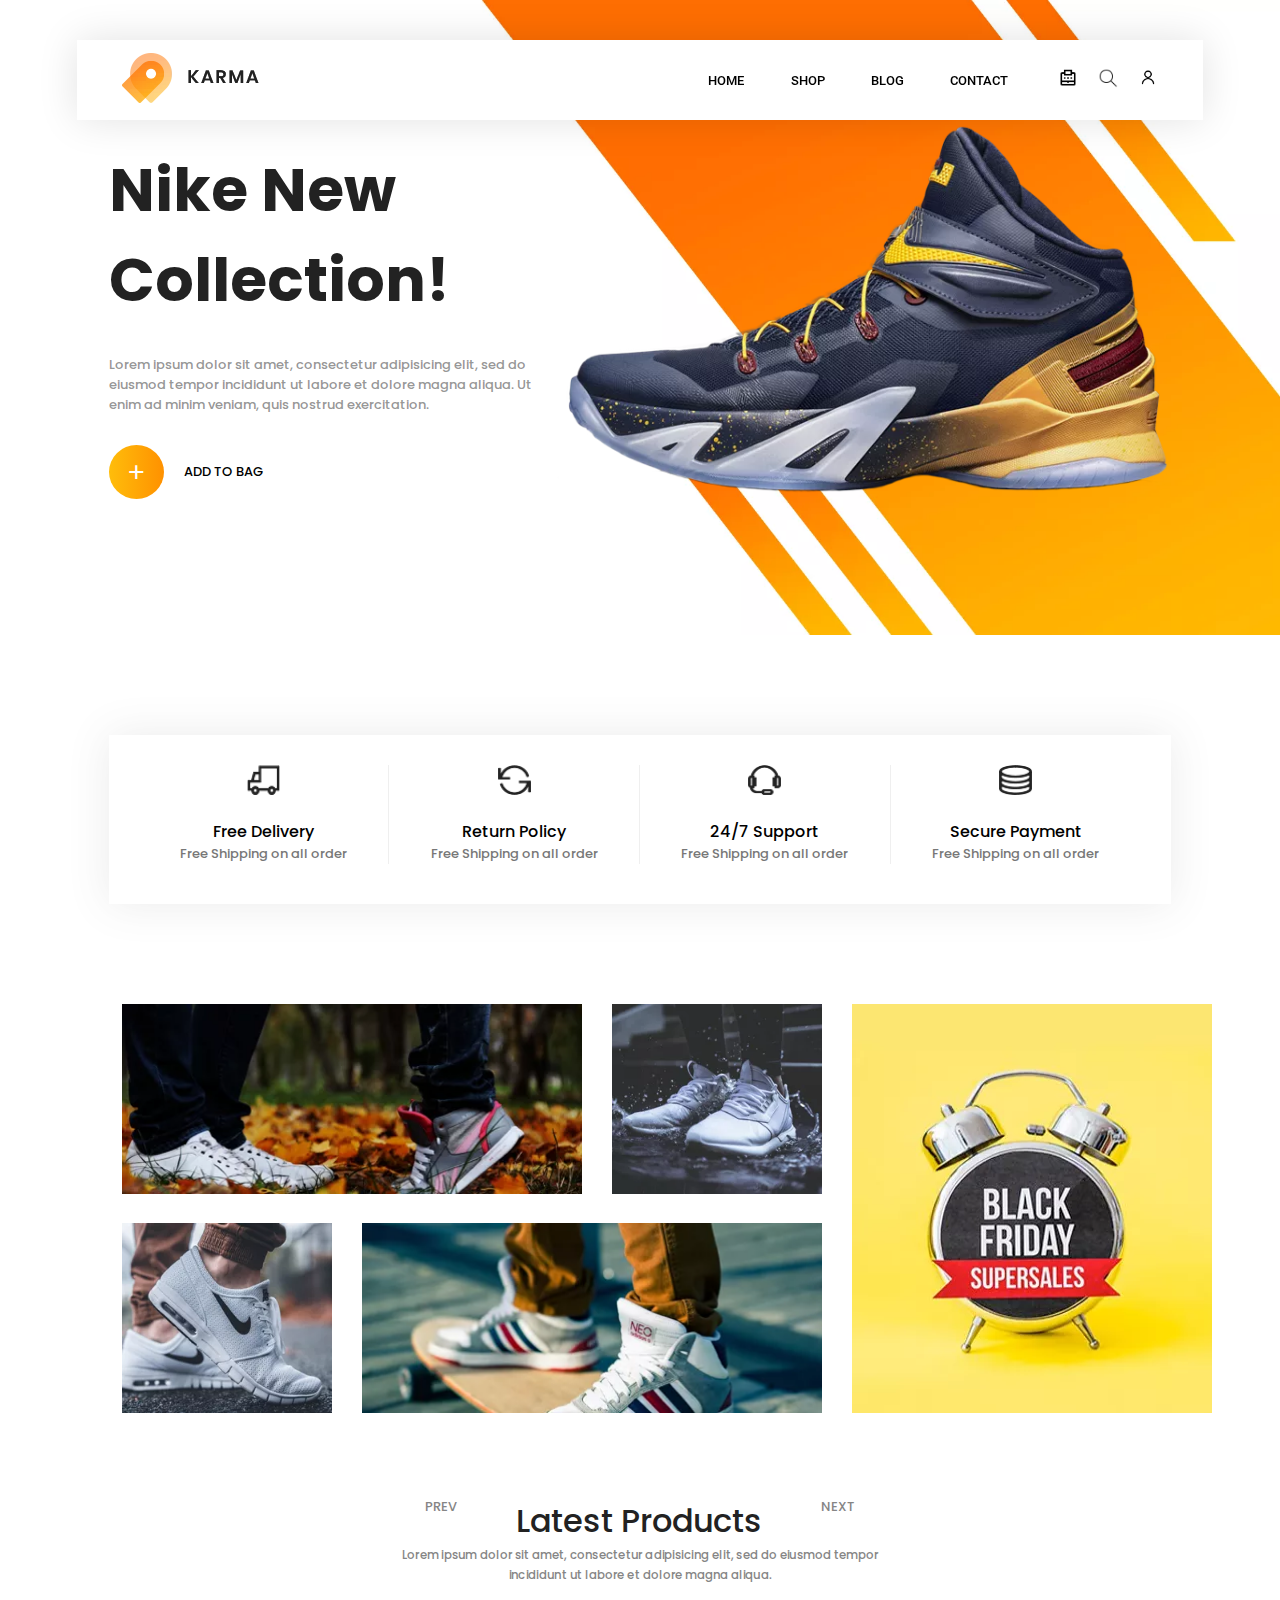
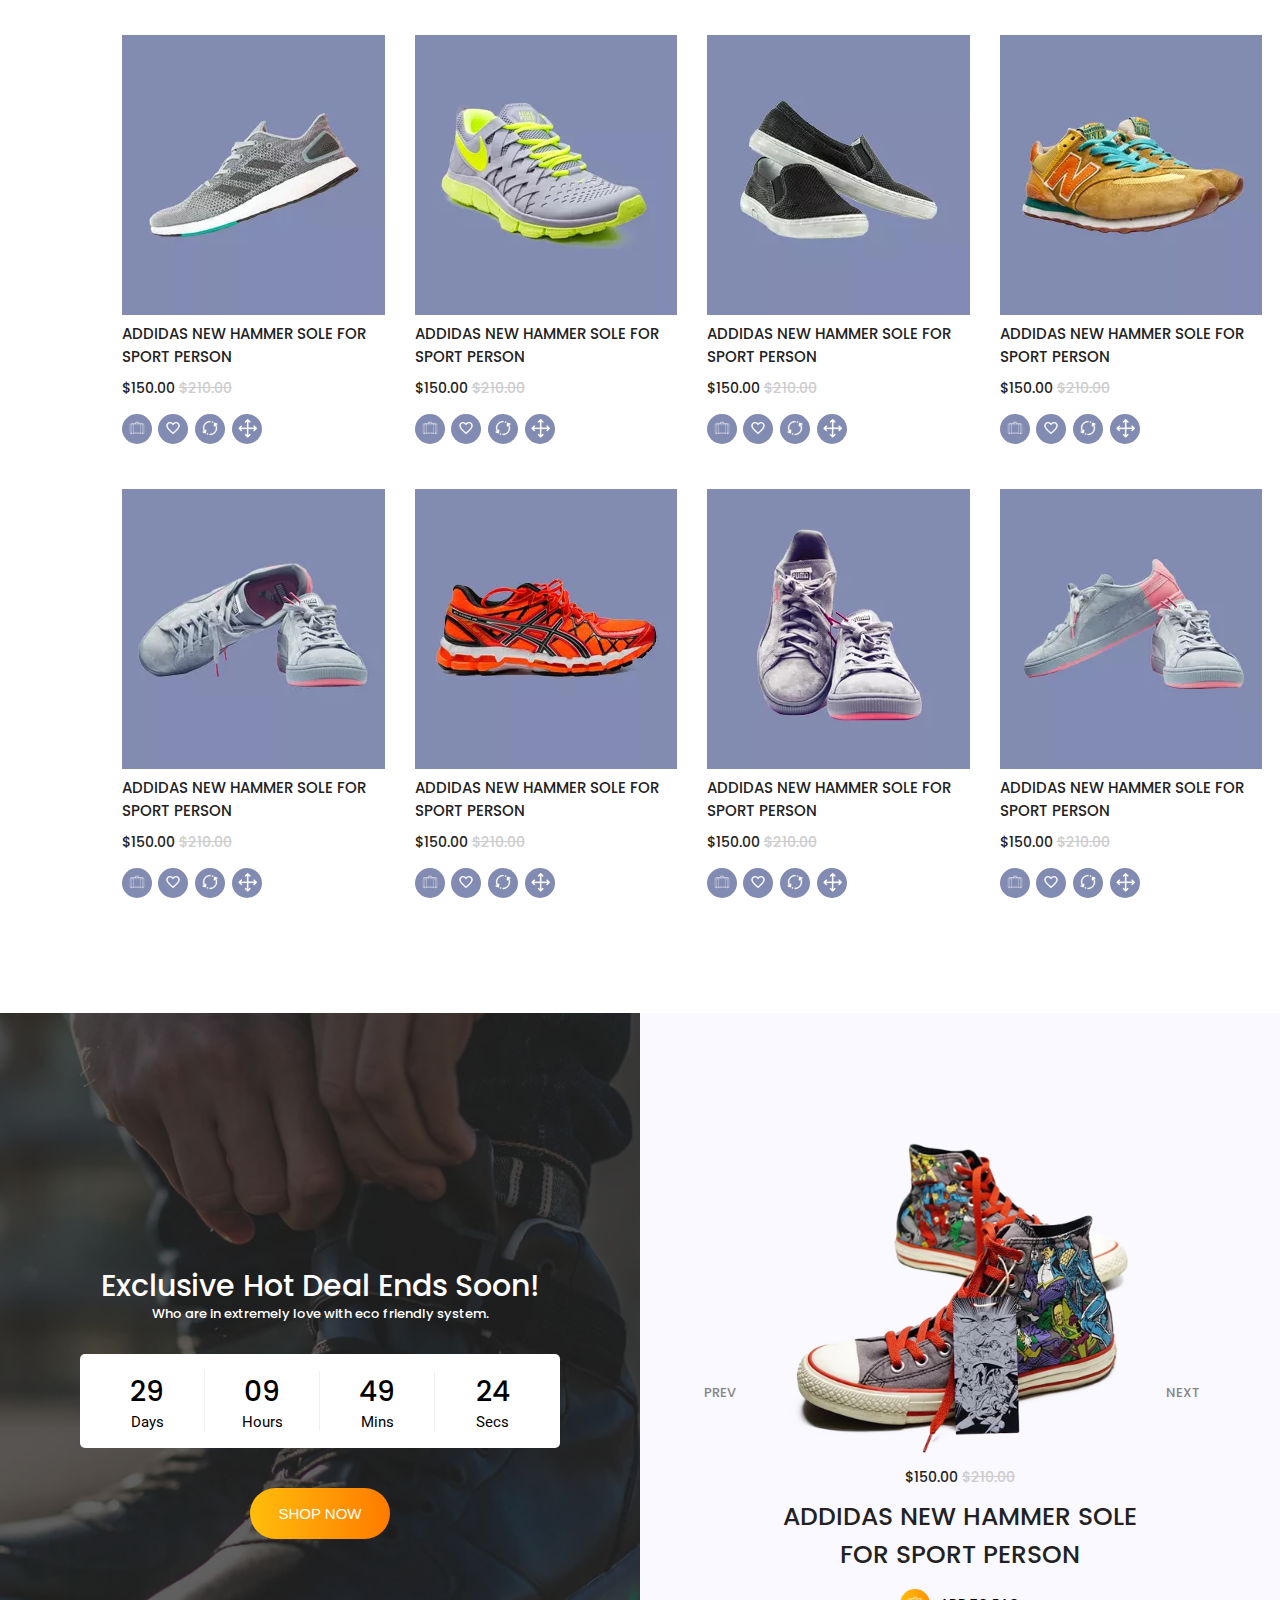
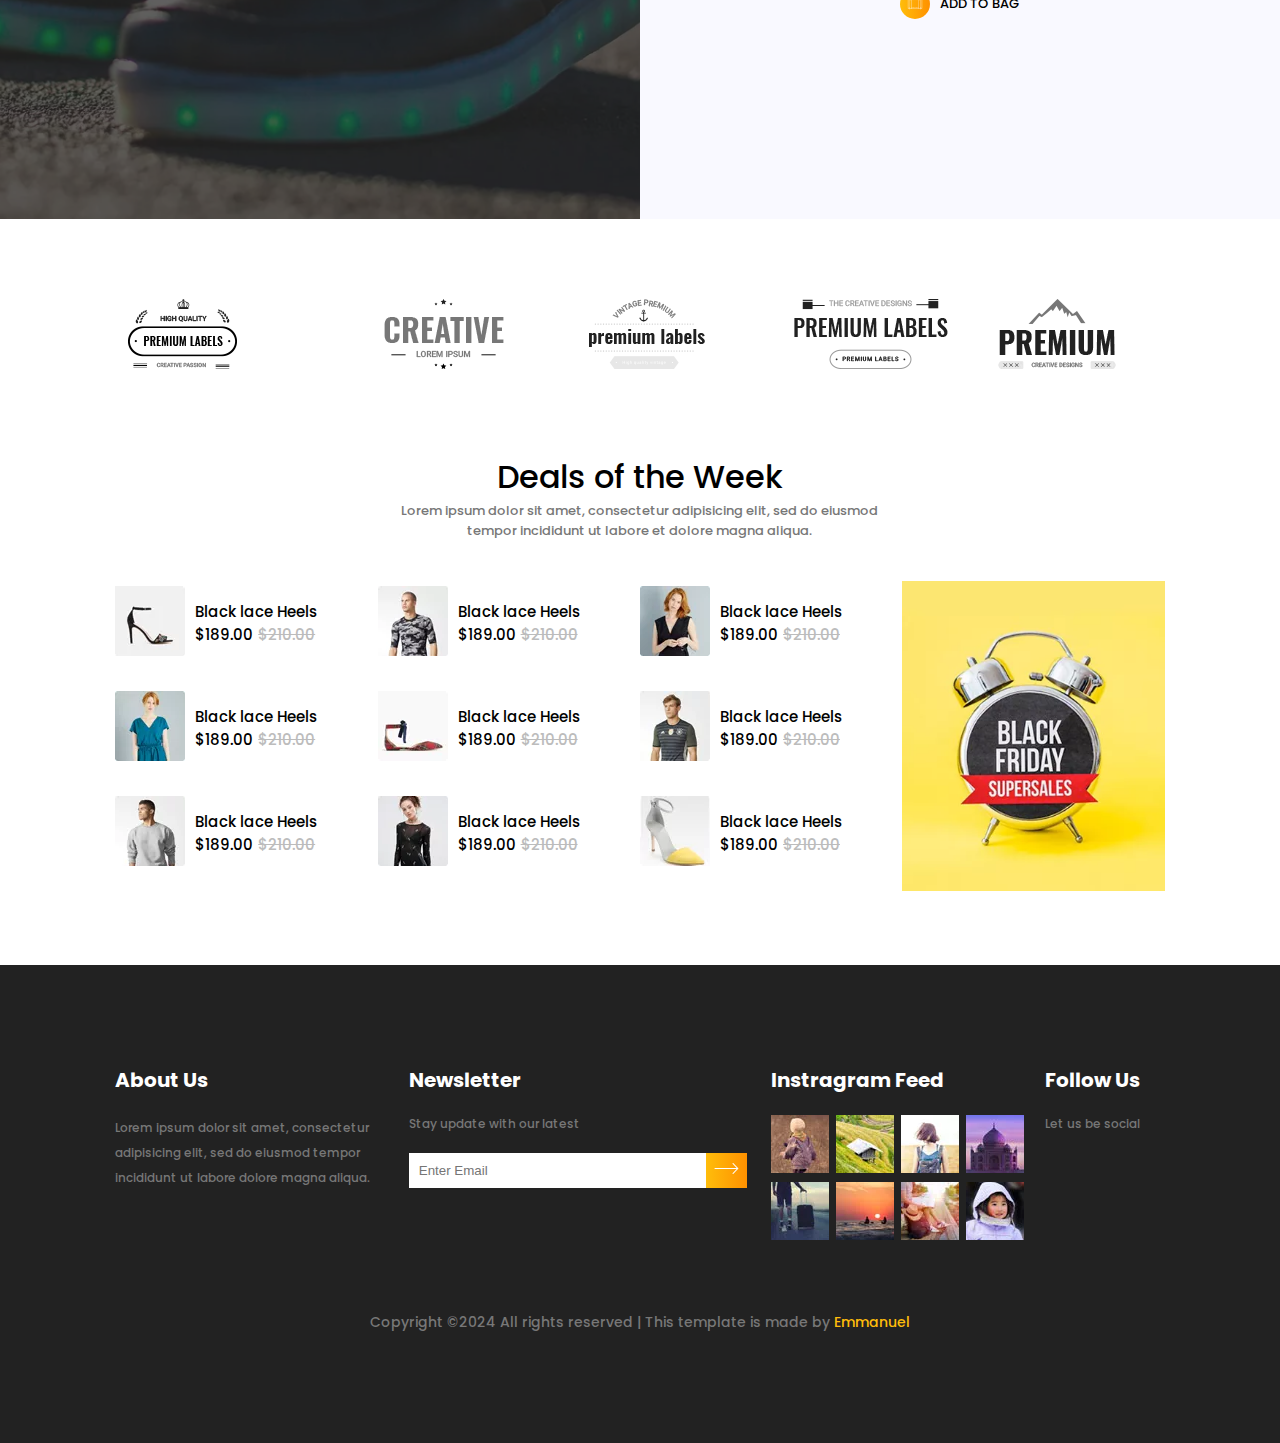
<file: index.html>
<!DOCTYPE html>
<html lang="en">
<head>
  <meta charset="UTF-8">
  <meta name="viewport" content="width=device-width, initial-scale=1.0">
  <link rel="stylesheet" href="style.css">
  <link rel="stylesheet" href="https://cdnjs.cloudflare.com/ajax/libs/font-awesome/6.6.0/css/all.min.css" integrity="sha512-Kc323vGBEqzTmouAECnVceyQqyqdsSiqLQISBL29aUW4U/M7pSPA/gEUZQqv1cwx4OnYxTxve5UMg5GT6L4JJg==" crossorigin="anonymous" referrerpolicy="no-referrer" />
  <title>Document</title>
</head>
<body>
  <div class="nav_back">
    <nav>
      <div class="nav">
        <div class="nav_logo">
          <a href="i"><img src="images/home_images/logo.png" alt=""></a>
        </div>
        <div class="nav_left">
          <div class="nav_links">
            <a href="index.html">HOME</a>
            <a href="shop.html">SHOP</a>
            <a href="blog.html">BLOG</a>
            <a href="contact.html">CONTACT</a>
          </div>
          <div class="nav_images">
            <img src="images/home_images/icons8-cash-register-48.png" alt="">
            <img src="images/home_images/icons8-search-48.png" alt="">
            <a href="login.html"><img src="images/home_images/icons8-user-64.png" alt=""></a>
          </div>
        </div>
      </div>
    </nav>
    <div class="home_top">
      <div class="home_top_text">
        <h1>Nike New
          Collection!
        </h1>
        <p>
          Lorem ipsum dolor sit amet, consectetur adipisicing elit, sed do eiusmod tempor incididunt ut labore et dolore magna aliqua. Ut enim ad minim veniam, quis nostrud exercitation.
        </p>
        <div class="home_atb">
          <div class="home_plus">
            +
          </div>
          <div>
            <h2>ADD TO BAG</h2>
          </div>
        </div>
      </div>
      <div class="home_top_image">
        <img src="images/home_images/banner-img.png" alt="">
      </div>
    </div>
  </div>  
  <div class="home_section_1">
    <div class="home_section_1_content hs1b">
      <div class="home_section_1_image"><img src="images/home_images/f-icon1.png" alt=""></div>
      <div class="home_section_1_text">
        <h2>Free Delivery</h2>
        <p>Free Shipping on all order</p>
      </div>
    </div>
    <div class="home_section_1_content hs1b">
      <div class="home_section_1_image"><img src="images/home_images/f-icon2.png" alt=""></div>
      <div class="home_section_1_text">
        <h2>Return Policy</h2>
        <p>Free Shipping on all order</p>
      </div>
    </div>
    <div class="home_section_1_content hs1b">
      <div class="home_section_1_image"><img src="images/home_images/f-icon3.png" alt=""></div>
      <div class="home_section_1_text">
        <h2>24/7 Support</h2>
        <p>Free Shipping on all order</p>
      </div>
    </div>
    <div class="home_section_1_content">
      <div class="home_section_1_image"><img src="images/home_images/f-icon4.png" alt=""></div>
      <div class="home_section_1_text">
        <h2>Secure Payment</h2>
        <p>Free Shipping on all order</p>
      </div>
    </div>
  </div>
  <div class="home_section_2">
    <div class="home_section_2_left">
      <div class="hrtop">
        <div class="hrbig">
          <img src="images/home_images/c1.jpg" alt="">
        </div>
        <div class="hrsmall_t">
          <img src="images/home_images/c2.jpg" alt="">
        </div>
      </div>
      <div class="hrbottom">
        <div class="hrsmall_b">
          <img src="images/home_images/c3.jpg" alt="">
        </div>
        <div class="hrbig">
          <img src="images/home_images/c4.jpg" alt="">
        </div>
      </div>
    </div>
    <div class="home_section_2_right">
      <img src="images/home_images/c5.jpg" alt="">
    </div>
  </div>
  <div class="home_section_3">
    <div class="home_section_3_top">
      <div class="home_section_3_top_late">
        <div class="home_late_prev">
          <p>PREV</p>
          <i class="fa-solid fa-arrow-left-long cunny3"></i>
        </div>
        <div class="home_late_late">
          <h1>Latest Products</h1>
        </div>
        <div class="home_late_prev">
          <p>NEXT</p>
          <i class="fa-solid fa-arrow-right-long cunny3"></i>
        </div>
      </div>
      <div class="h3tp">
        <p>Lorem ipsum dolor sit amet, consectetur adipisicing elit, sed do eiusmod tempor incididunt ut labore et dolore magna aliqua.</p>
      </div>
    </div>
    <div class="home_section_3_main">
      <div class="hs3_main_c">
        <img src="images/home_images/p1.jpg" alt="">
        <h3>ADDIDAS NEW HAMMER SOLE FOR SPORT PERSON</h3>
        <p>$150.00 <span> $210.00</span></p>
        <div class="hs3_icons">
          <div class="hs3_main_c_icons">
            <img src="images/home_images/icons8-suitcase-50.png" alt="">
          </div>
          <div class="hs3_main_c_icons">
            <img src="images/home_images/icons8-heart-24.png" alt="">
          </div>
          <div class="hs3_main_c_icons">
            <img src="images/home_images/icons8-replace-50.png" alt="">
          </div>
          <div class="hs3_main_c_icons expand">
            <img src="images/home_images/icons8-expand-48.png" alt="">
          </div>
        </div>
      </div>
      <div class="hs3_main_c">
        <img src="images/home_images/p2.jpg" alt="">
        <h3>ADDIDAS NEW HAMMER SOLE FOR SPORT PERSON</h3>
        <p>$150.00 <span> $210.00</span></p>
        <div class="hs3_icons">
          <div class="hs3_main_c_icons">
            <img src="images/home_images/icons8-suitcase-50.png" alt="">
          </div>
          <div class="hs3_main_c_icons">
            <img src="images/home_images/icons8-heart-24.png" alt="">
          </div>
          <div class="hs3_main_c_icons">
            <img src="images/home_images/icons8-replace-50.png" alt="">
          </div>
          <div class="hs3_main_c_icons expand">
            <img src="images/home_images/icons8-expand-48.png" alt="">
          </div>
        </div>
      </div>
      <div class="hs3_main_c">
        <img src="images/home_images/p3.jpg" alt="">
        <h3>ADDIDAS NEW HAMMER SOLE FOR SPORT PERSON</h3>
        <p>$150.00 <span> $210.00</span></p>
        <div class="hs3_icons">
          <div class="hs3_main_c_icons">
            <img src="images/home_images/icons8-suitcase-50.png" alt="">
          </div>
          <div class="hs3_main_c_icons">
            <img src="images/home_images/icons8-heart-24.png" alt="">
          </div>
          <div class="hs3_main_c_icons">
            <img src="images/home_images/icons8-replace-50.png" alt="">
          </div>
          <div class="hs3_main_c_icons expand">
            <img src="images/home_images/icons8-expand-48.png" alt="">
          </div>
        </div>
      </div>
      <div class="hs3_main_c">
        <img src="images/home_images/p4.jpg" alt="">
        <h3>ADDIDAS NEW HAMMER SOLE FOR SPORT PERSON</h3>
        <p>$150.00 <span> $210.00</span></p>
        <div class="hs3_icons">
          <div class="hs3_main_c_icons">
            <img src="images/home_images/icons8-suitcase-50.png" alt="">
          </div>
          <div class="hs3_main_c_icons">
            <img src="images/home_images/icons8-heart-24.png" alt="">
          </div>
          <div class="hs3_main_c_icons">
            <img src="images/home_images/icons8-replace-50.png" alt="">
          </div>
          <div class="hs3_main_c_icons expand">
            <img src="images/home_images/icons8-expand-48.png" alt="">
          </div>
        </div>
      </div>
      <div class="hs3_main_c">
        <img src="images/home_images/p5.jpg" alt="">
        <h3>ADDIDAS NEW HAMMER SOLE FOR SPORT PERSON</h3>
        <p>$150.00 <span> $210.00</span></p>
        <div class="hs3_icons">
          <div class="hs3_main_c_icons">
            <img src="images/home_images/icons8-suitcase-50.png" alt="">
          </div>
          <div class="hs3_main_c_icons">
            <img src="images/home_images/icons8-heart-24.png" alt="">
          </div>
          <div class="hs3_main_c_icons">
            <img src="images/home_images/icons8-replace-50.png" alt="">
          </div>
          <div class="hs3_main_c_icons expand">
            <img src="images/home_images/icons8-expand-48.png" alt="">
          </div>
        </div>
      </div>
      <div class="hs3_main_c">
        <img src="images/home_images/p6.jpg" alt="">
        <h3>ADDIDAS NEW HAMMER SOLE FOR SPORT PERSON</h3>
        <p>$150.00 <span> $210.00</span></p>
        <div class="hs3_icons">
          <div class="hs3_main_c_icons">
            <img src="images/home_images/icons8-suitcase-50.png" alt="">
          </div>
          <div class="hs3_main_c_icons">
            <img src="images/home_images/icons8-heart-24.png" alt="">
          </div>
          <div class="hs3_main_c_icons">
            <img src="images/home_images/icons8-replace-50.png" alt="">
          </div>
          <div class="hs3_main_c_icons expand">
            <img src="images/home_images/icons8-expand-48.png" alt="">
          </div>
        </div>
      </div>
      <div class="hs3_main_c">
        <img src="images/home_images/p7.jpg" alt="">
        <h3>ADDIDAS NEW HAMMER SOLE FOR SPORT PERSON</h3>
        <p>$150.00 <span> $210.00</span></p>
        <div class="hs3_icons">
          <div class="hs3_main_c_icons">
            <img src="images/home_images/icons8-suitcase-50.png" alt="">
          </div>
          <div class="hs3_main_c_icons">
            <img src="images/home_images/icons8-heart-24.png" alt="">
          </div>
          <div class="hs3_main_c_icons">
            <img src="images/home_images/icons8-replace-50.png" alt="">
          </div>
          <div class="hs3_main_c_icons expand">
            <img src="images/home_images/icons8-expand-48.png" alt="">
          </div>
        </div>
      </div>
      <div class="hs3_main_c">
        <img src="images/home_images/p8.jpg" alt="">
        <h3>ADDIDAS NEW HAMMER SOLE FOR SPORT PERSON</h3>
        <p>$150.00 <span> $210.00</span></p>
        <div class="hs3_icons">
          <div class="hs3_main_c_icons">
            <img src="images/home_images/icons8-suitcase-50.png" alt="">
          </div>
          <div class="hs3_main_c_icons">
            <img src="images/home_images/icons8-heart-24.png" alt="">
          </div>
          <div class="hs3_main_c_icons">
            <img src="images/home_images/icons8-replace-50.png" alt="">
          </div>
          <div class="hs3_main_c_icons expand">
            <img src="images/home_images/icons8-expand-48.png" alt="">
          </div>
        </div>
      </div>
    </div>
  </div>
  <div class="home_section_4">
    <div class="home_section_4_left">
      <div class="hs4_overlay">
        <div class="home_section_4_text">
          <h2>Exclusive Hot Deal Ends Soon!</h2>
          <p>Who are in extremely love with eco friendly system.</p>
        </div>
        <div class="home_section_4_timer">
          <div class="h4_unit hs1b">
            <h1>29</h1>
            <p>Days</p>
          </div>
          <div class="h4_unit hs1b">
            <h1>09</h1>
            <p>Hours</p>
          </div>
          <div class="h4_unit hs1b">
            <h1>49</h1>
            <p>Mins</p>
          </div>
          <div class="h4_unit">
            <h1>24</h1>
            <p>Secs</p>
          </div>
        </div>
        <button>SHOP NOW</button>
      </div>
    </div>
    <div class="home_section_4_right">
      <div class="hs4r_top">
        <div class="home_late_prev h4pe">
          <p>PREV</p>
          <i class="fa-solid fa-arrow-left-long cunny3"></i>
        </div>
        <div class="home_late_late">
          <img src="images/home_images/e-p1.png" alt="">
        </div>
        <div class="home_late_prev h4pe">
          <p>NEXT</p>
          <i class="fa-solid fa-arrow-right-long cunny3"></i>
        </div>
      </div>
      <div class="hs4_price">
        <p>$150.00 <span> $210.00</span></p>
      </div>
      <div class="hs4_addidas">
        <h3>ADDIDAS NEW HAMMER SOLE FOR SPORT PERSON</h3> 
      </div>
      <div class="h24_b">
        <div class="hs4_main_c_icons">
          <img src="images/home_images/icons8-suitcase-50.png" alt="">
        </div>
        <p>ADD TO BAG</p>
      </div>
    </div>
  </div>
  <div class="home_section_5">
    <div class="hs5_images1">
      <div class="rehearse1"><img src="images/home_images/1.png" alt=""></div>
    </div>
    <div class="hs5_images">
      <div class="rehearse2"><img src="images/home_images/2.png" alt=""></div>
    </div>
    <div class="hs5_images">
      <div class="rehearse3"><img src="images/home_images/3.png" alt=""></div>
    </div>
    <div class="hs5_images">
      <div class="rehearse4"><img src="images/home_images/4.png" alt=""></div>
    </div>
    <div class="hs5_images">
      <div class="rehearse5"><img src="images/home_images/5.png" alt=""></div>
    </div>
  </div>
  <div class="home_section_6">
    <div class="home_section_6_top">
      <h1>Deals of the Week</h1>
      <p>Lorem ipsum dolor sit amet, consectetur adipisicing elit, sed do eiusmod tempor incididunt ut labore et dolore magna aliqua.</p>
    </div>
    <div class="home_section_6_main">
      <div class="home_section_6_content">
        <div class="home_section_6_lace">
          <div class="hs6_lace_image">
            <img src="images/home_images/r1.jpg" alt="">
          </div>
          <div class="hs6_l_text">
            <div class="hs6_lace_text drakula">
              <p>Black lace Heels</p>
            </div>
            <div class="hs6_lace_text coldrum">
              <p>$189.00</p>
              <span>$210.00</span>
            </div>
          </div>
        </div>
        <div class="home_section_6_lace">
          <div class="hs6_lace_image">
            <img src="images/home_images/r2.jpg" alt="">
          </div>
          <div class="hs6_l_text">
            <div class="hs6_lace_text drakula">
              <p>Black lace Heels</p>
            </div>
            <div class="hs6_lace_text coldrum">
              <p>$189.00</p>
              <span>$210.00</span>
            </div>
          </div>
        </div>
        <div class="home_section_6_lace">
          <div class="hs6_lace_image">
            <img src="images/home_images/r3.jpg" alt="">
          </div>
          <div class="hs6_l_text">
            <div class="hs6_lace_text drakula">
              <p>Black lace Heels</p>
            </div>
            <div class="hs6_lace_text coldrum">
              <p>$189.00</p>
              <span>$210.00</span>
            </div>
          </div>
        </div>
        <div class="home_section_6_lace">
          <div class="hs6_lace_image">
            <img src="images/home_images/r4.jpg" alt="">
          </div>
          <div class="hs6_l_text">
            <div class="hs6_lace_text drakula">
              <p>Black lace Heels</p>
            </div>
            <div class="hs6_lace_text coldrum">
              <p>$189.00</p>
              <span>$210.00</span>
            </div>
          </div>
        </div>
        <div class="home_section_6_lace">
          <div class="hs6_lace_image">
            <img src="images/home_images/r5.jpg" alt="">
          </div>
          <div class="hs6_l_text">
            <div class="hs6_lace_text drakula">
              <p>Black lace Heels</p>
            </div>
            <div class="hs6_lace_text coldrum">
              <p>$189.00</p>
              <span>$210.00</span>
            </div>
          </div>
        </div>
        <div class="home_section_6_lace">
          <div class="hs6_lace_image">
            <img src="images/home_images/r6.jpg" alt="">
          </div>
          <div class="hs6_l_text">
            <div class="hs6_lace_text drakula">
              <p>Black lace Heels</p>
            </div>
            <div class="hs6_lace_text coldrum">
              <p>$189.00</p>
              <span>$210.00</span>
            </div>
          </div>
        </div>
        <div class="home_section_6_lace">
          <div class="hs6_lace_image">
            <img src="images/home_images/r7.jpg" alt="">
          </div>
          <div class="hs6_l_text">
            <div class="hs6_lace_text drakula">
              <p>Black lace Heels</p>
            </div>
            <div class="hs6_lace_text coldrum">
              <p>$189.00</p>
              <span>$210.00</span>
            </div>
          </div>
        </div>
        <div class="home_section_6_lace">
          <div class="hs6_lace_image">
            <img src="images/home_images/r8.jpg" alt="">
          </div>
          <div class="hs6_l_text">
            <div class="hs6_lace_text drakula">
              <p>Black lace Heels</p>
            </div>
            <div class="hs6_lace_text coldrum">
              <p>$189.00</p>
              <span>$210.00</span>
            </div>
          </div>
        </div>
        <div class="home_section_6_lace">
          <div class="hs6_lace_image">
            <img src="images/home_images/r9.jpg" alt="">
          </div>
          <div class="hs6_l_text">
            <div class="hs6_lace_text drakula">
              <p>Black lace Heels</p>
            </div>
            <div class="hs6_lace_text coldrum">
              <p>$189.00</p>
              <span>$210.00</span>
            </div>
          </div>
        </div>
      </div>
      <div class="home_section_6_rignt">
        <img src="images/home_images/c5.jpg" alt="">
      </div>
    </div>
  </div>
  <footer>
    <div class="footer">
      <div class="footer_heads f_about">
        <h1>About Us</h1>
        <p>Lorem ipsum dolor sit amet, consectetur adipisicing elit, sed do eiusmod tempor incididunt ut labore dolore magna aliqua.</p>
      </div>
      <div class="footer_heads f_news">
        <h1>Newsletter</h1>
        <p>Stay update with our latest</p>
        <div class="footer_email">
          <input type="email" placeholder="Enter Email">
          <div class="footer_email_arrow">
            <img src="images/shop_images/white_arrow.png" alt="">
          </div>
        </div>
      </div>
      <div class="footer_heads f_ig">
        <h1>Instragram Feed</h1>
        <div class="f_feed">
          <div>
            <img src="images/home_images/i1.jpg" alt="">
          </div>
          <div>
            <img src="images/home_images/i2.jpg" alt="">
          </div>
          <div>
            <img src="images/home_images/i3.jpg" alt="">
          </div>
          <div>
            <img src="images/home_images/i4.jpg" alt="">
          </div>
          <div>
            <img src="images/home_images/i5.jpg" alt="">
          </div>
          <div>
            <img src="images/home_images/i6.jpg" alt="">
          </div>
          <div>
            <img src="images/home_images/i7.jpg" alt="">
          </div>
          <div>
            <img src="images/home_images/i8.jpg" alt="">
          </div>
        </div>
      </div>
      <div class="footer_heads f_social">
        <h1>Follow Us</h1>
        <p>Let us be social</p>
        <div class="footer_social">
          <i class="fa-brands fa-facebook-f reed"></i>
          <i class="fa-brands fa-twitter reed"></i>
          <i class="fa-brands fa-dribbble reed"></i>
          <i class="fa-brands fa-behance reed"></i>
        </div>
      </div>
    </div>
    <div class="footer_bottom">
      <p>Copyright &copy2024 All rights reserved | This template is made by <span>Emmanuel</span></p>
    </div>
  </footer>
</body>
</html>
</file>
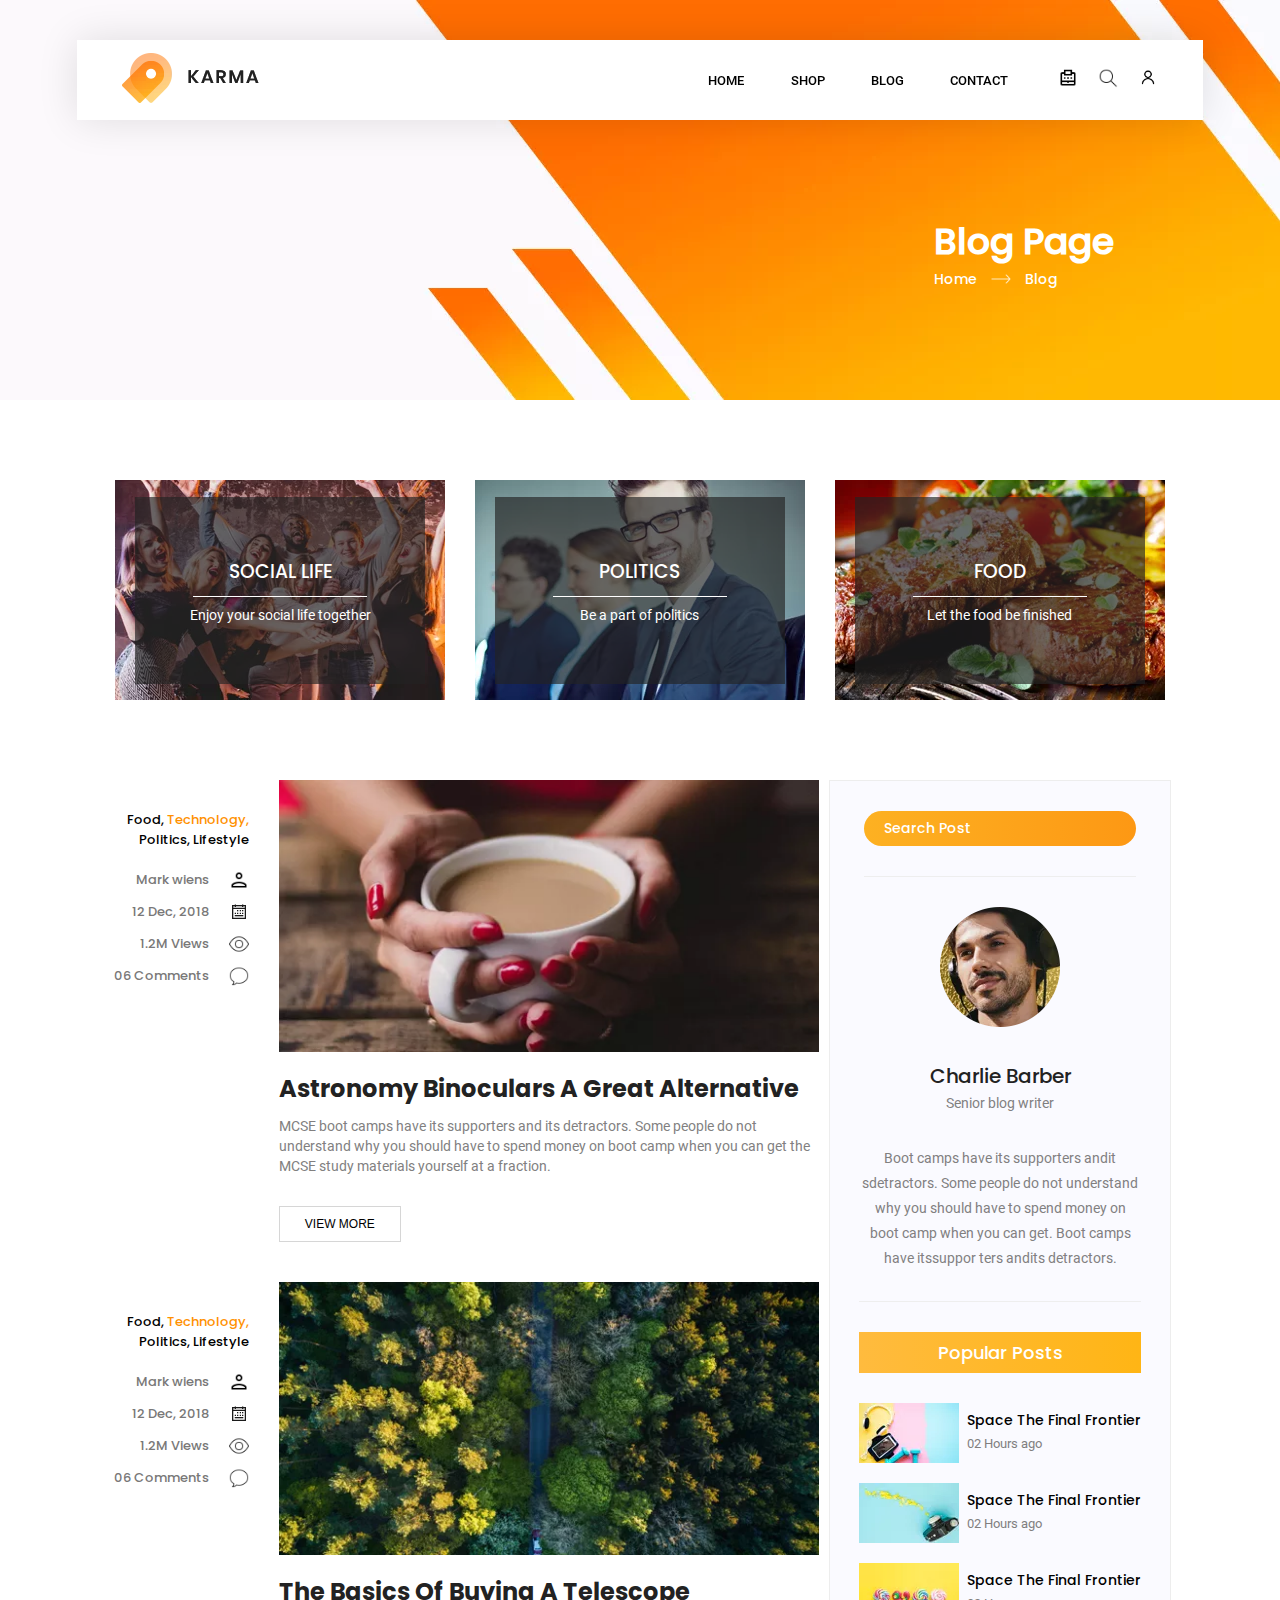
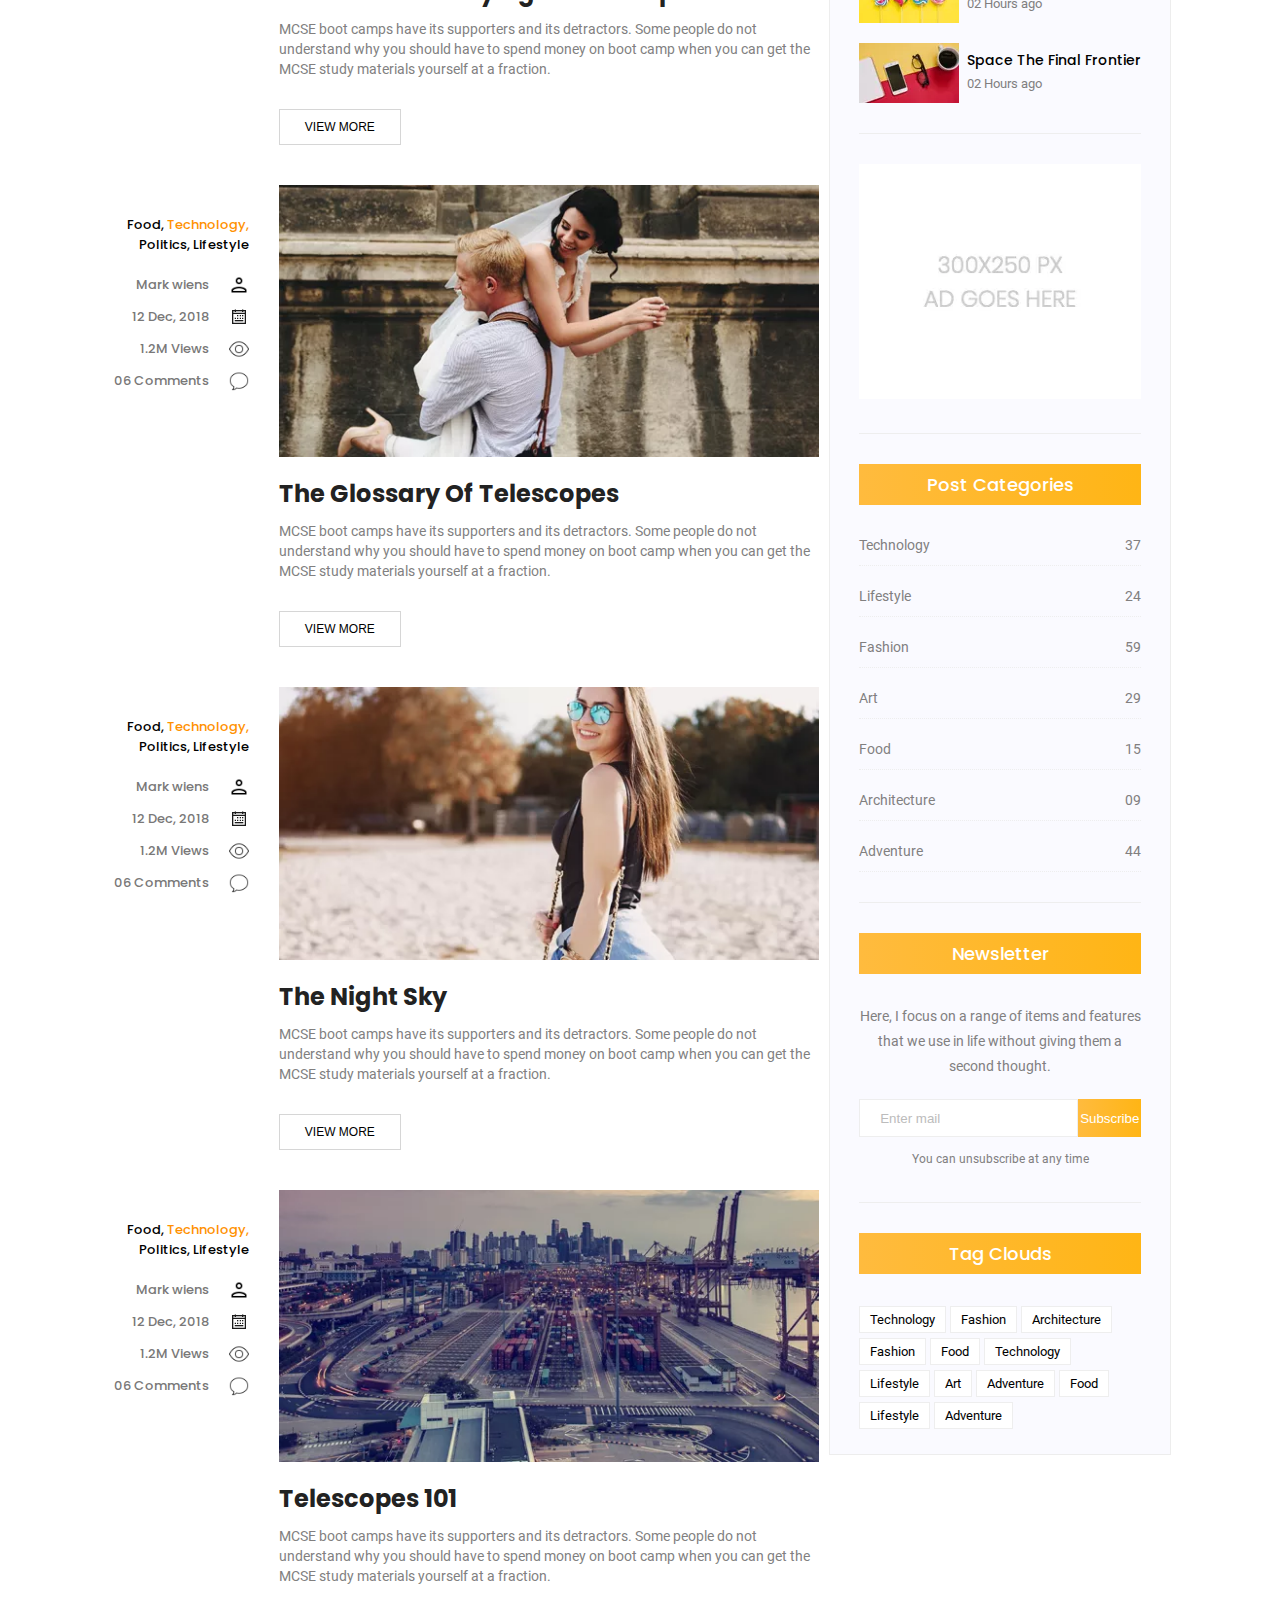
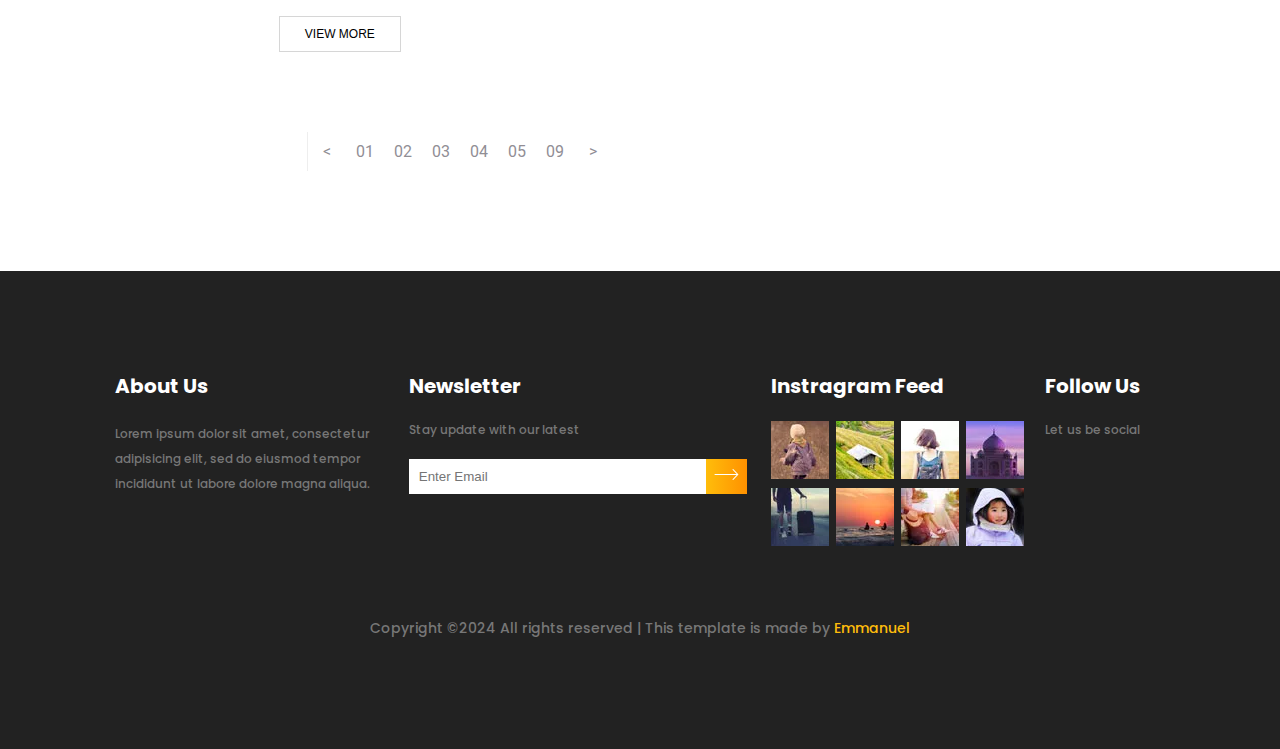
<file: blog.html>
<!DOCTYPE html>
<html lang="en">
<head>
  <meta charset="UTF-8">
  <meta name="viewport" content="width=device-width, initial-scale=1.0">
  <link rel="stylesheet" href="style.css">
  <link rel="stylesheet" href="https://cdnjs.cloudflare.com/ajax/libs/font-awesome/6.6.0/css/all.min.css" integrity="sha512-Kc323vGBEqzTmouAECnVceyQqyqdsSiqLQISBL29aUW4U/M7pSPA/gEUZQqv1cwx4OnYxTxve5UMg5GT6L4JJg==" crossorigin="anonymous" referrerpolicy="no-referrer" />
  <title>Document</title>
</head>
<body>
  <div class="nav_back_two">
    <nav>
      <div class="nav">
        <div class="nav_logo">
          <a href="index.html"><img src="images/home_images/logo.png" alt=""></a>
        </div>
        <div class="nav_left">
          <div class="nav_links">
            <a href="index.html">HOME</a>
            <a href="shop.html">SHOP</a>
            <a href="blog.html">BLOG</a>
            <a href="contact.html">CONTACT</a>
          </div>
          <div class="nav_images">
            <img src="images/home_images/icons8-cash-register-48.png" alt="">
            <img src="images/home_images/icons8-search-48.png" alt="">
            <a href="login.html"><img src="images/home_images/icons8-user-64.png" alt=""></a>
          </div>
        </div>
      </div>
    </nav>
    <div class="nav_shop_top">
      <div class="nav_shop_top_text">
        <h1>Blog Page</h1>
        <p>Home <span><img src="images/shop_images/white_arrow.png" alt=""></span> Blog</p>
      </div>
    </div>
  </div> 
  <div class="blog_section_1">
    <div class="blog_section_1_one">
      <div class="blog_section_1_overlay">
        <div class="blog_section_1_head">
          <h3>SOCIAL LIFE</h3>
        </div>
        <div class="blog_section_1_hb">
          <p>Enjoy your social life together</p>
        </div>
      </div>
    </div>
    <div class="blog_section_1_two">
      <div class="blog_section_1_overlay">
        <div class="blog_section_1_head">
          <h3>POLITICS</h3>
        </div>
        <div class="blog_section_1_hb">
          <p>Be a part of politics</p>
        </div>
      </div>
    </div>
    <div class="blog_section_1_three">
      <div class="blog_section_1_overlay">
        <div class="blog_section_1_head">
          <h3>FOOD</h3>
        </div>
        <div class="blog_section_1_hb">
          <p>Let the food be finished</p>
        </div>
      </div>
    </div>
  </div>
  <div class="blog_main">
    <div class="blog_main_left">
      <div class="blog_main_left_one">
        <div class="blog_ftpl">
          <div class="ftpl_main">
            <p>Food, <span>Technology,</span> Politics, Lifestyle</p>
          </div>
          <div class="ftpl_sub_content">
            <div class="ftpl_sub">
              <p>Mark wiens</p>
              <img src="images/blog_images/icons8-user-48.png" alt="U">
            </div>
            <div class="ftpl_sub">
              <p>12 Dec, 2018</p>
              <img src="images/blog_images/icons8-calendar-64.png" alt="C">
            </div><div class="ftpl_sub">
              <p>1.2M Views</p>
              <img src="images/blog_images/icons8-eye-48.png" alt="E">
            </div><div class="ftpl_sub">
              <p>06 Comments</p>
              <img src="images/blog_images/icons8-comments-50.png" alt="M">
            </div>
          </div>
        </div>
        <div class="blog_main_left_image">
          <img src="images/blog_images/m-blog-1.jpg" alt="">
          <h2>Astronomy Binoculars A Great Alternative</h2>
          <p>MCSE boot camps have its supporters and its detractors. Some people do not understand why you should have to spend money on boot camp when you can get the MCSE study materials yourself at a fraction.</p>
          <button>VIEW MORE</button>
        </div>
      </div>
      <div class="blog_main_left_one">
        <div class="blog_ftpl">
          <div class="ftpl_main">
            <p>Food, <span>Technology,</span> Politics, Lifestyle</p>
          </div>
          <div class="ftpl_sub_content">
            <div class="ftpl_sub">
              <p>Mark wiens</p>
              <img src="images/blog_images/icons8-user-48.png" alt="U">
            </div>
            <div class="ftpl_sub">
              <p>12 Dec, 2018</p>
              <img src="images/blog_images/icons8-calendar-64.png" alt="C">
            </div><div class="ftpl_sub">
              <p>1.2M Views</p>
              <img src="images/blog_images/icons8-eye-48.png" alt="E">
            </div><div class="ftpl_sub">
              <p>06 Comments</p>
              <img src="images/blog_images/icons8-comments-50.png" alt="M">
            </div>
          </div>
        </div>
        <div class="blog_main_left_image">
          <img src="images/blog_images/m-blog-2.jpg" alt="">
          <h2>The Basics Of Buying A Telescope</h2>
          <p>MCSE boot camps have its supporters and its detractors. Some people do not understand why you should have to spend money on boot camp when you can get the MCSE study materials yourself at a fraction.</p>
          <button>VIEW MORE</button>
        </div>
      </div>
      <div class="blog_main_left_one">
        <div class="blog_ftpl">
          <div class="ftpl_main">
            <p>Food, <span>Technology,</span> Politics, Lifestyle</p>
          </div>
          <div class="ftpl_sub_content">
            <div class="ftpl_sub">
              <p>Mark wiens</p>
              <img src="images/blog_images/icons8-user-48.png" alt="U">
            </div>
            <div class="ftpl_sub">
              <p>12 Dec, 2018</p>
              <img src="images/blog_images/icons8-calendar-64.png" alt="C">
            </div><div class="ftpl_sub">
              <p>1.2M Views</p>
              <img src="images/blog_images/icons8-eye-48.png" alt="E">
            </div><div class="ftpl_sub">
              <p>06 Comments</p>
              <img src="images/blog_images/icons8-comments-50.png" alt="M">
            </div>
          </div>
        </div>
        <div class="blog_main_left_image">
          <img src="images/blog_images/m-blog-3.jpg" alt="">
          <h2>The Glossary Of Telescopes</h2>
          <p>MCSE boot camps have its supporters and its detractors. Some people do not understand why you should have to spend money on boot camp when you can get the MCSE study materials yourself at a fraction.</p>
          <button>VIEW MORE</button>
        </div>
      </div>
      <div class="blog_main_left_one">
        <div class="blog_ftpl">
          <div class="ftpl_main">
            <p>Food, <span>Technology,</span> Politics, Lifestyle</p>
          </div>
          <div class="ftpl_sub_content">
            <div class="ftpl_sub">
              <p>Mark wiens</p>
              <img src="images/blog_images/icons8-user-48.png" alt="U">
            </div>
            <div class="ftpl_sub">
              <p>12 Dec, 2018</p>
              <img src="images/blog_images/icons8-calendar-64.png" alt="C">
            </div><div class="ftpl_sub">
              <p>1.2M Views</p>
              <img src="images/blog_images/icons8-eye-48.png" alt="E">
            </div><div class="ftpl_sub">
              <p>06 Comments</p>
              <img src="images/blog_images/icons8-comments-50.png" alt="M">
            </div>
          </div>
        </div>
        <div class="blog_main_left_image">
          <img src="images/blog_images/m-blog-4.jpg" alt="">
          <h2>The Night Sky</h2>
          <p>MCSE boot camps have its supporters and its detractors. Some people do not understand why you should have to spend money on boot camp when you can get the MCSE study materials yourself at a fraction.</p>
          <button>VIEW MORE</button>
        </div>
      </div>
      <div class="blog_main_left_one">
        <div class="blog_ftpl">
          <div class="ftpl_main">
            <p>Food, <span>Technology,</span> Politics, Lifestyle</p>
          </div>
          <div class="ftpl_sub_content">
            <div class="ftpl_sub">
              <p>Mark wiens</p>
              <img src="images/blog_images/icons8-user-48.png" alt="U">
            </div>
            <div class="ftpl_sub">
              <p>12 Dec, 2018</p>
              <img src="images/blog_images/icons8-calendar-64.png" alt="C">
            </div><div class="ftpl_sub">
              <p>1.2M Views</p>
              <img src="images/blog_images/icons8-eye-48.png" alt="E">
            </div><div class="ftpl_sub">
              <p>06 Comments</p>
              <img src="images/blog_images/icons8-comments-50.png" alt="M">
            </div>
          </div>
        </div>
        <div class="blog_main_left_image">
          <img src="images/blog_images/m-blog-5.jpg" alt="">
          <h2>Telescopes 101</h2>
          <p>MCSE boot camps have its supporters and its detractors. Some people do not understand why you should have to spend money on boot camp when you can get the MCSE study materials yourself at a fraction.</p>
          <button>VIEW MORE</button>
        </div>
      </div>
    </div>
    <div class="blog_main_right">
      <div class="blog_ls">
        <input type="search" placeholder="Search Post">
      </div>
      <div class="blog_author">
        <img src="images/blog_images/author.png" alt="">
        <h2>Charlie Barber</h2>
        <p>Senior blog writer</p>
        <div class="blog_author_icons">
          <div></div>
          <div></div>
          <div></div>
          <div></div>
        </div>
        <p>Boot camps have its supporters andit sdetractors. Some people do not understand why you should have to spend money on boot camp when you can get. Boot camps have itssuppor ters andits detractors.</p>
      </div>
      <div class="blog_popular_p">
        <h2>Popular Posts</h2>
        <div class="blog_popular_main">
          <div class="blog_popular_one">
            <img src="images/blog_images/post1.jpg" alt="">
            <div class="blog_popular_one_text">
              <h3>Space The Final Frontier</h3>
              <p>02 Hours ago</p>
            </div>
          </div>
          <div class="blog_popular_one">
            <img src="images/blog_images/post2.jpg" alt="">
            <div class="blog_popular_one_text">
              <h3>Space The Final Frontier</h3>
              <p>02 Hours ago</p>
            </div>
          </div>
          <div class="blog_popular_one">
            <img src="images/blog_images/post3.jpg" alt="">
            <div class="blog_popular_one_text">
              <h3>Space The Final Frontier</h3>
              <p>02 Hours ago</p>
            </div>
          </div>
          <div class="blog_popular_one">
            <img src="images/blog_images/post4.jpg" alt="">
            <div class="blog_popular_one_text">
              <h3>Space The Final Frontier</h3>
              <p>02 Hours ago</p>
            </div>
          </div>
        </div>
      </div>
      <div class="blog_ad">
        <img src="images/blog_images/add.jpg" alt="">
      </div>
      <div class="blog_popular_p">
        <h2>Post Categories</h2>
        <div class="blog_popular_main">
          <div class="blog_categories">
            <div class="blog_categories_one">
              <p>Technology</p>
              <p>37</p>
            </div>
            <div class="blog_categories_one">
              <p>Lifestyle</p>
              <p>24</p>
            </div>
            <div class="blog_categories_one">
              <p>Fashion</p>
              <p>59</p>
            </div>
            <div class="blog_categories_one">
              <p>Art</p>
              <p>29</p>
            </div>
            <div class="blog_categories_one">
              <p>Food</p>
              <p>15</p>
            </div>
            <div class="blog_categories_one">
              <p>Architecture</p>
              <p>09</p>
            </div>
            <div class="blog_categories_one">
              <p>Adventure</p>
              <p>44</p>
            </div>
          </div>
        </div>
      </div>
      <div class="blog_popular_p">
        <h2>Newsletter</h2>
        <div class="blog_newsletter_main">
          <p>Here, I focus on a range of items and features that we use in life without giving them a second thought.</p>
          <div class="blog_newsletter_mail">
            <input type="email" name="" id="" placeholder="Enter mail">
            <button>Subscribe</button>
          </div>
          <p class="b_susan">You can unsubscribe at any time</p>
        </div>
      </div>
      <div class="blog_popular_p btcloud">
        <h2>Tag Clouds</h2>
        <div class="blog_cloud_main">
          <a href="#">Technology</a>
          <a href="#">Fashion</a>
          <a href="#">Architecture</a>
          <a href="#">Fashion</a>
          <a href="#">Food</a>
          <a href="#">Technology</a>
          <a href="#">Lifestyle</a>
          <a href="#">Art</a>
          <a href="#">Adventure</a>
          <a href="#">Food</a>
          <a href="#">Lifestyle</a>
          <a href="#">Adventure</a>
        </div>
      </div>
    </div>
  </div>
  <div class="blog_bottom_numbers">
    <div class="blog_bottom_numbers_main">
      <div class="bm_nmb"><</div>
      <div class="bm_nmb">01</div>
      <div class="bm_nmb">02</div>
      <div class="bm_nmb">03</div>
      <div class="bm_nmb">04</div>
      <div class="bm_nmb">05</div>
      <div class="bm_nmb">09</div>
      <div class="bm_nmb">></div>
    </div>
  </div>
  <footer>
    <div class="footer">
      <div class="footer_heads f_about">
        <h1>About Us</h1>
        <p>Lorem ipsum dolor sit amet, consectetur adipisicing elit, sed do eiusmod tempor incididunt ut labore dolore magna aliqua.</p>
      </div>
      <div class="footer_heads f_news">
        <h1>Newsletter</h1>
        <p>Stay update with our latest</p>
        <div class="footer_email">
          <input type="email" placeholder="Enter Email">
          <div class="footer_email_arrow">
            <img src="images/shop_images/white_arrow.png" alt="">
          </div>
        </div>
      </div>
      <div class="footer_heads f_ig">
        <h1>Instragram Feed</h1>
        <div class="f_feed">
          <div>
            <img src="images/home_images/i1.jpg" alt="">
          </div>
          <div>
            <img src="images/home_images/i2.jpg" alt="">
          </div>
          <div>
            <img src="images/home_images/i3.jpg" alt="">
          </div>
          <div>
            <img src="images/home_images/i4.jpg" alt="">
          </div>
          <div>
            <img src="images/home_images/i5.jpg" alt="">
          </div>
          <div>
            <img src="images/home_images/i6.jpg" alt="">
          </div>
          <div>
            <img src="images/home_images/i7.jpg" alt="">
          </div>
          <div>
            <img src="images/home_images/i8.jpg" alt="">
          </div>
        </div>
      </div>
      <div class="footer_heads f_social">
        <h1>Follow Us</h1>
        <p>Let us be social</p>
        <div class="footer_social">
          <i class="fa-brands fa-facebook-f reed"></i>
          <i class="fa-brands fa-twitter reed"></i>
          <i class="fa-brands fa-dribbble reed"></i>
          <i class="fa-brands fa-behance reed"></i>
        </div>
      </div>
    </div>
    <div class="footer_bottom">
      <p>Copyright &copy2024 All rights reserved | This template is made by <span>Emmanuel</span></p>
    </div>
  </footer>
</body>
</html>
</file>
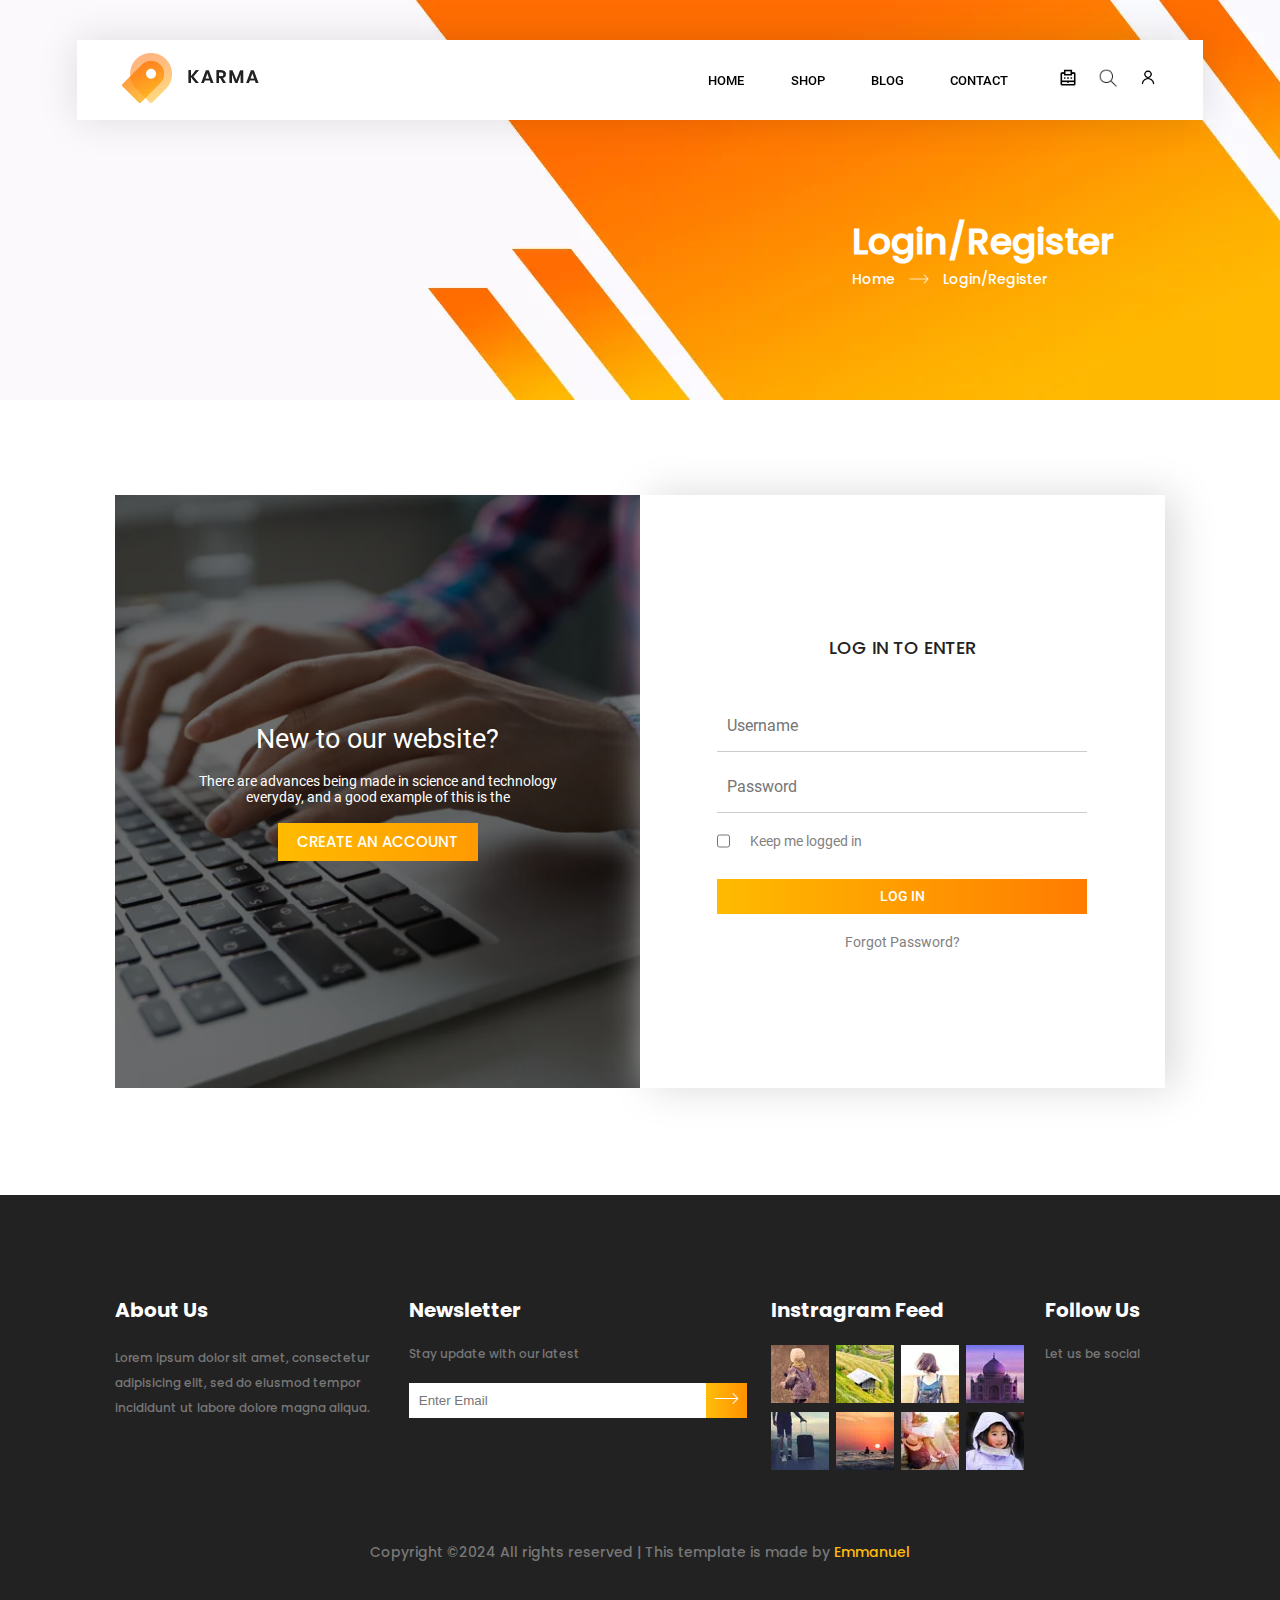
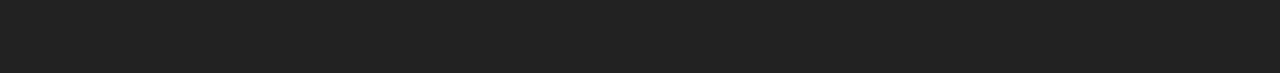
<file: login.html>
<!DOCTYPE html>
<html lang="en">
<head>
  <meta charset="UTF-8">
  <meta name="viewport" content="width=device-width, initial-scale=1.0">
  <link rel="stylesheet" href="style.css">
  <link rel="stylesheet" href="https://cdnjs.cloudflare.com/ajax/libs/font-awesome/6.6.0/css/all.min.css" integrity="sha512-Kc323vGBEqzTmouAECnVceyQqyqdsSiqLQISBL29aUW4U/M7pSPA/gEUZQqv1cwx4OnYxTxve5UMg5GT6L4JJg==" crossorigin="anonymous" referrerpolicy="no-referrer" />
  <title>Document</title>
</head>
<body>
  <div class="nav_back_two">
    <nav>
      <div class="nav">
        <div class="nav_logo">
          <a href="index.html"><img src="images/home_images/logo.png" alt=""></a>
        </div>
        <div class="nav_left">
          <div class="nav_links">
            <a href="index.html">HOME</a>
            <a href="shop.html">SHOP</a>
            <a href="blog.html">BLOG</a>
            <a href="contact.html">CONTACT</a>
          </div>
          <div class="nav_images">
            <img src="images/home_images/icons8-cash-register-48.png" alt="">
            <img src="images/home_images/icons8-search-48.png" alt="">
            <a href="login.html"><img src="images/home_images/icons8-user-64.png" alt=""></a>
          </div>
        </div>
      </div>
    </nav>
    <div class="nav_shop_top">
      <div class="nav_shop_top_text">
        <h1>Login/Register</h1>
        <p>Home <span><img src="images/shop_images/white_arrow.png" alt=""></span> Login/Register</p>
      </div>
    </div>
  </div>
  <div class="login_main">
    <div class="login_main_left">
      <div class="login_main_left_overlay">
        <div class="login_main_left_text">
          <h1>New to our website?</h1>
          <p>There are advances being made in science and technology everyday, and a good example of this is the</p>
        </div>
        <div class="login_main_left_button">
          <button>CREATE AN ACCOUNT</button>
        </div>
      </div>
    </div>
    <div class="login_main_right">
      <div class="login_main_right_main">
        <h1>LOG IN TO ENTER</h1>
        <div class="lmr_user"><input type="text" name="" id="" placeholder="Username"></div>
        <div class="lmr_pass"><input type="password" name="" id="" placeholder="Password"></div>
        <div class="lmr_check">
          <input type="checkbox" name="" id="">
          <p>Keep me logged in</p>
        </div>
        <div class="lmr_button">
          <button>LOG IN</button>
        </div>
        <div class="raddish">
          <p>Forgot Password?</p>
        </div>
      </div>
    </div>
  </div>
  <footer>
    <div class="footer">
      <div class="footer_heads f_about">
        <h1>About Us</h1>
        <p>Lorem ipsum dolor sit amet, consectetur adipisicing elit, sed do eiusmod tempor incididunt ut labore dolore magna aliqua.</p>
      </div>
      <div class="footer_heads f_news">
        <h1>Newsletter</h1>
        <p>Stay update with our latest</p>
        <div class="footer_email">
          <input type="email" placeholder="Enter Email">
          <div class="footer_email_arrow">
            <img src="images/shop_images/white_arrow.png" alt="">
          </div>
        </div>
      </div>
      <div class="footer_heads f_ig">
        <h1>Instragram Feed</h1>
        <div class="f_feed">
          <div>
            <img src="images/home_images/i1.jpg" alt="">
          </div>
          <div>
            <img src="images/home_images/i2.jpg" alt="">
          </div>
          <div>
            <img src="images/home_images/i3.jpg" alt="">
          </div>
          <div>
            <img src="images/home_images/i4.jpg" alt="">
          </div>
          <div>
            <img src="images/home_images/i5.jpg" alt="">
          </div>
          <div>
            <img src="images/home_images/i6.jpg" alt="">
          </div>
          <div>
            <img src="images/home_images/i7.jpg" alt="">
          </div>
          <div>
            <img src="images/home_images/i8.jpg" alt="">
          </div>
        </div>
      </div>
      <div class="footer_heads f_social">
        <h1>Follow Us</h1>
        <p>Let us be social</p>
        <div class="footer_social">
          <i class="fa-brands fa-facebook-f reed"></i>
          <i class="fa-brands fa-twitter reed"></i>
          <i class="fa-brands fa-dribbble reed"></i>
          <i class="fa-brands fa-behance reed"></i>
        </div>
      </div>
    </div>
    <div class="footer_bottom">
      <p>Copyright &copy2024 All rights reserved | This template is made by <span>Emmanuel</span></p>
    </div>
  </footer>
</body>
</html>
</file>
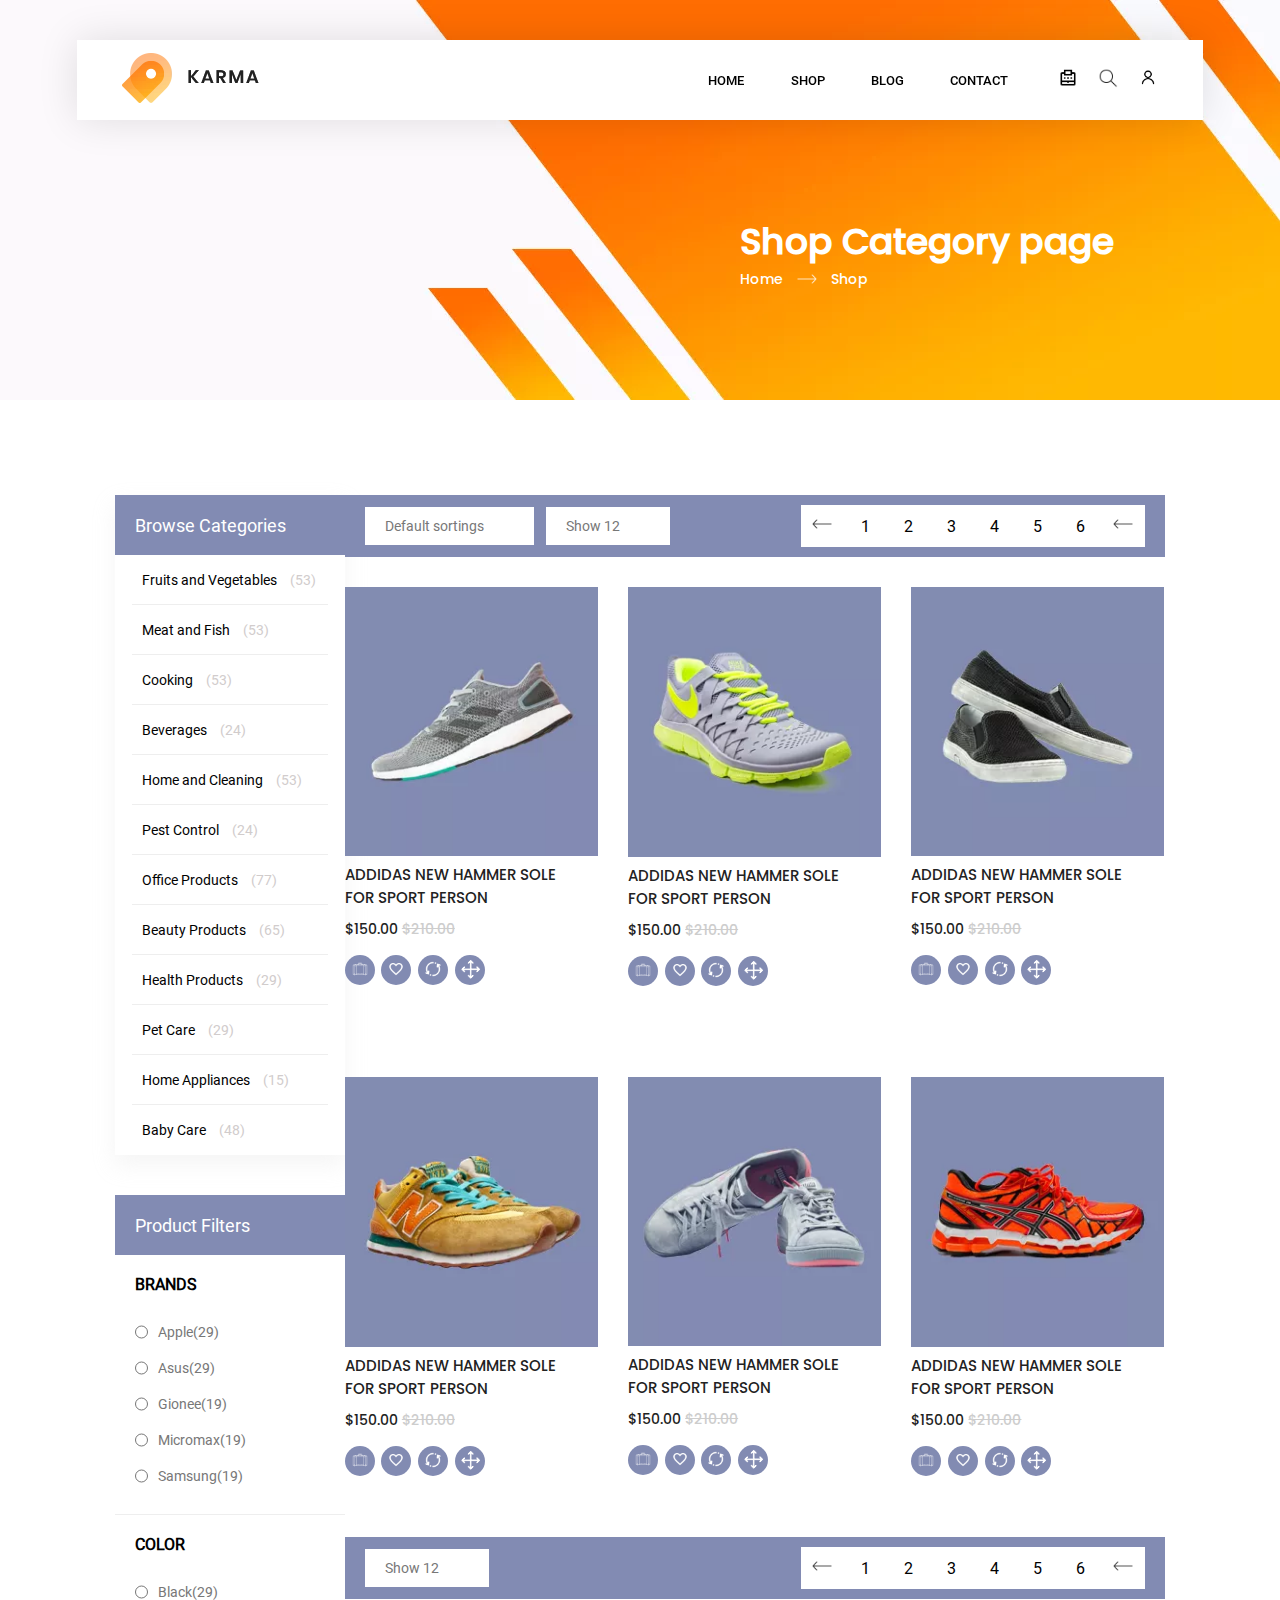
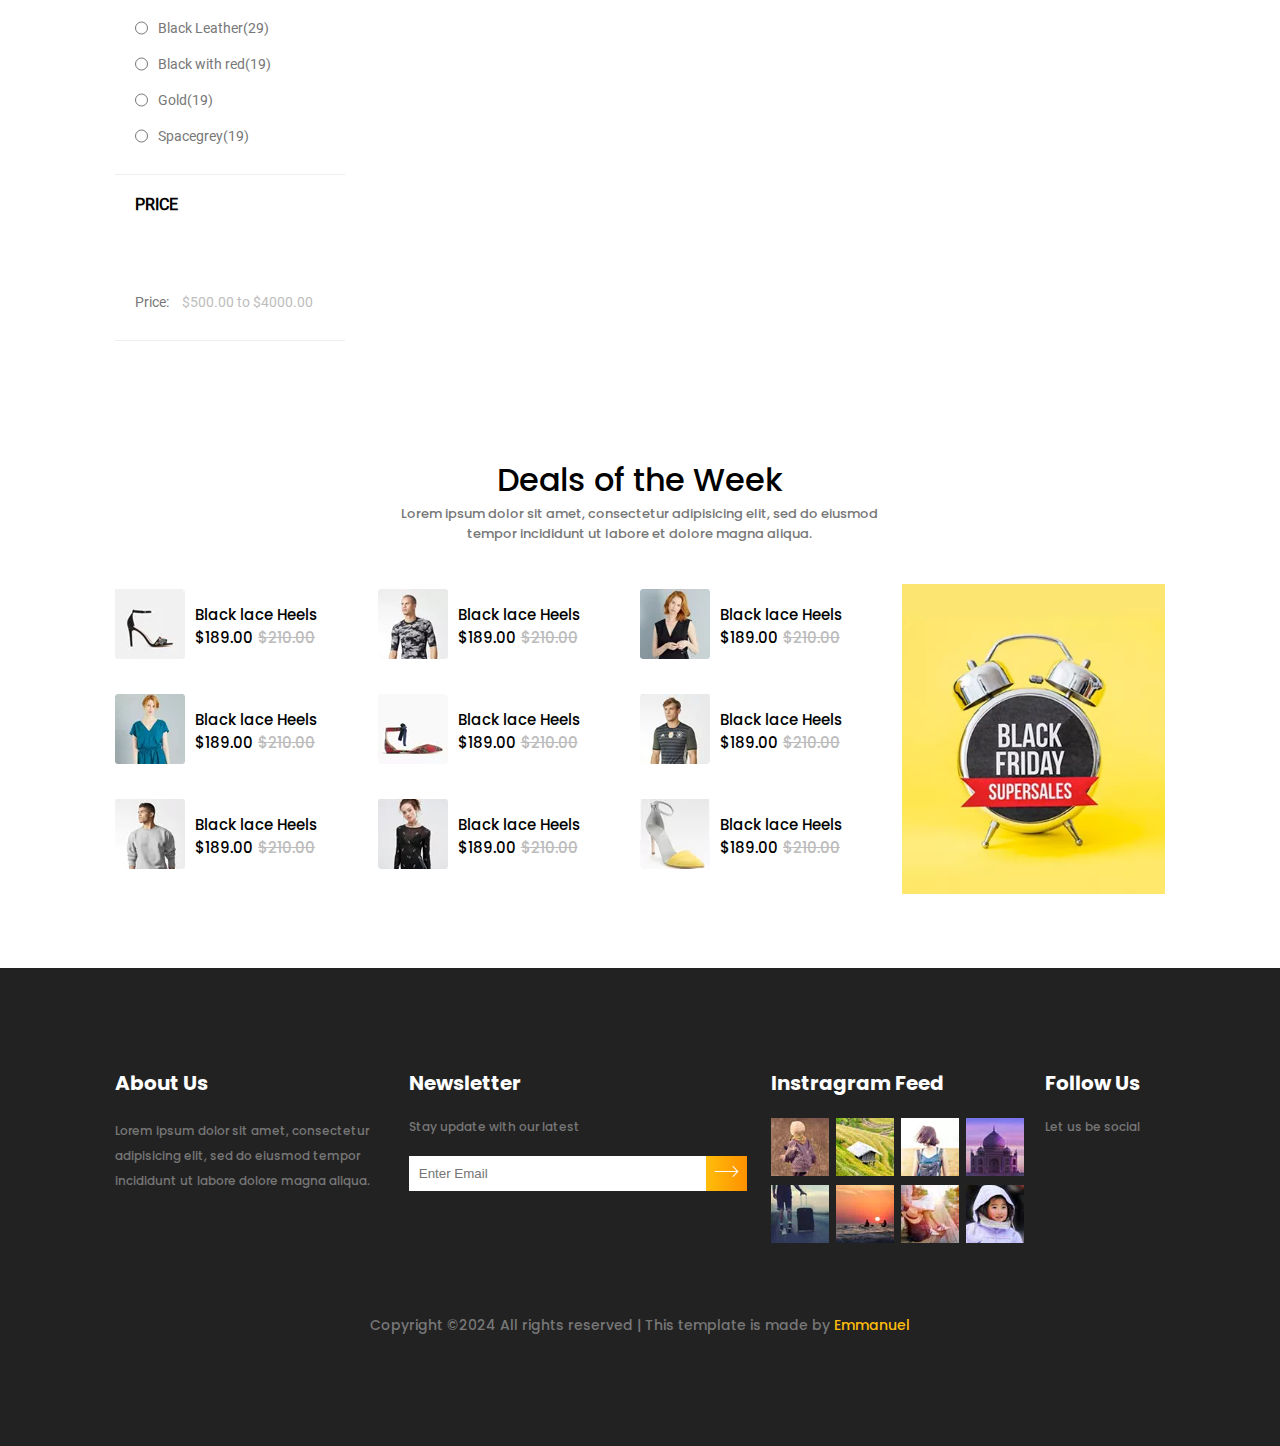
<file: shop.html>
<!DOCTYPE html>
<html lang="en">
<head>
  <meta charset="UTF-8">
  <meta name="viewport" content="width=device-width, initial-scale=1.0">
  <link rel="stylesheet" href="style.css">
  <link rel="stylesheet" href="https://cdnjs.cloudflare.com/ajax/libs/font-awesome/6.6.0/css/all.min.css" integrity="sha512-Kc323vGBEqzTmouAECnVceyQqyqdsSiqLQISBL29aUW4U/M7pSPA/gEUZQqv1cwx4OnYxTxve5UMg5GT6L4JJg==" crossorigin="anonymous" referrerpolicy="no-referrer" />
  <title>Document</title>
</head>
<body>
  <div class="nav_back_two">
    <nav>
      <div class="nav">
        <div class="nav_logo">
          <a href="index.html"><img src="images/home_images/logo.png" alt=""></a>
        </div>
        <div class="nav_left">
          <div class="nav_links">
            <a href="index.html">HOME</a>
            <a href="shop.html">SHOP</a>
            <a href="blog.html">BLOG</a>
            <a href="contact.html">CONTACT</a>
          </div>
          <div class="nav_images">
            <img src="images/home_images/icons8-cash-register-48.png" alt="">
            <img src="images/home_images/icons8-search-48.png" alt="">
            <a href="login.html"><img src="images/home_images/icons8-user-64.png" alt=""></a>
          </div>
        </div>
      </div>
    </nav>
    <div class="nav_shop_top">
      <div class="nav_shop_top_text">
        <h1>Shop Category page</h1>
        <p>Home <span><img src="images/shop_images/white_arrow.png" alt=""></span> Shop</p>
      </div>
    </div>
  </div>  
  <div class="shop_main">
    <div class="shop_left">
      <div class="shop_left_content">
        <div class="shop_left_content_top">
          <h3>Browse Categories</h3>
        </div>
        <div class="shop_left_main">
          <p>Fruits and Vegetables <span>(53)</span></p>
        </div>
        <div class="shop_left_main">
          <p>Meat and Fish <span>(53)</span></p>
        </div>
        <div class="shop_left_main">
          <p>Cooking <span>(53)</span></p>
        </div>
        <div class="shop_left_main">
          <p>Beverages <span>(24)</span></p>
        </div>
        <div class="shop_left_main">
          <p>Home and Cleaning <span>(53)</span></p>
        </div>
        <div class="shop_left_main">
          <p>Pest Control <span>(24)</span></p>
        </div>
        <div class="shop_left_main">
          <p>Office Products <span>(77)</span></p>
        </div>
        <div class="shop_left_main">
          <p>Beauty Products <span>(65)</span></p>
        </div>
        <div class="shop_left_main">
          <p>Health Products <span>(29)</span></p>
        </div>
        <div class="shop_left_main">
          <p>Pet Care <span>(29)</span></p>
        </div>
        <div class="shop_left_main">
          <p>Home Appliances <span>(15)</span></p>
        </div>
        <div class="slm_d ">
          <p>Baby Care <span>(48)</span></p>
        </div>
      </div>
      <div class="shop_left_content_pro">
        <div class="shop_left_content_top">
          <h3>Product Filters</h3>
        </div>
        <div class="scls">
          <h4>BRANDS</h4>
          <div class="shop_u_brand">
            <input type="radio"><p>Apple(29)</p>
          </div>
          <div class="shop_u_brand">
            <input type="radio"><p>Asus(29)</p>
          </div>
          <div class="shop_u_brand">
            <input type="radio"><p>Gionee(19)</p>
          </div>
          <div class="shop_u_brand">
            <input type="radio"><p>Micromax(19)</p>
          </div>
          <div class="shop_u_brand crip">
            <input type="radio"><p>Samsung(19)</p>
          </div>
        </div>
        <div class="scls">
          <h4>COLOR</h4>
          <div class="shop_u_brand">
            <input type="radio"><p>Black(29)</p>
          </div>
          <div class="shop_u_brand">
            <input type="radio"><p>Black Leather(29)</p>
          </div>
          <div class="shop_u_brand">
            <input type="radio"><p>Black with red(19)</p>
          </div>
          <div class="shop_u_brand">
            <input type="radio"><p>Gold(19)</p>
          </div>
          <div class="shop_u_brand crip">
            <input type="radio"><p>Spacegrey(19)</p>
          </div>
        </div>
        <div class="scls">
          <h4>PRICE</h4>
          <div class="shop_u_p crip">
            <p>Price: <span>$500.00 to $4000.00</span></p>
          </div>
        </div>
      </div>
    </div>
    <div class="shop_right">
      <div class="shop_right_top">
        <div class="shop_right_top_left">
          <div class="shop_right_default">
            <p>Default sortings</p>
          </div>
          <div class="shop_right_show">
            <p>Show 12</p>
          </div>
        </div>
        <div class="shop_right_top_right">
          <div class="shop_top_numbers">
            <img src="images/shop_images/black_arrow.png" alt="">
          </div>
          <div class="shop_top_numbers">1</div>
          <div class="shop_top_numbers">2</div>
          <div class="shop_top_numbers">3</div>
          <div class="shop_top_numbers">4</div>
          <div class="shop_top_numbers">5</div>
          <div class="shop_top_numbers">6</div>
          <div class="shop_top_numbers">
            <img src="images/shop_images/black_arrow.png" alt="">
          </div>
        </div>
      </div>
      <div class="shop_right_images">
        <div class="hs3_main_c clout">
          <img src="images/home_images/p1.jpg" alt="">
          <h3>ADDIDAS NEW HAMMER SOLE FOR SPORT PERSON</h3>
          <p>$150.00 <span> $210.00</span></p>
          <div class="hs3_icons">
            <div class="hs3_main_c_icons mandown">
              <img src="images/home_images/icons8-suitcase-50.png" alt="">
            </div>
            <div class="hs3_main_c_icons mandown">
              <img src="images/home_images/icons8-heart-24.png" alt="">
            </div>
            <div class="hs3_main_c_icons mandown">
              <img src="images/home_images/icons8-replace-50.png" alt="">
            </div>
            <div class="hs3_main_c_icons expand mandown">
              <img src="images/home_images/icons8-expand-48.png" alt="">
            </div>
          </div>
        </div>
        <div class="hs3_main_c clout">
          <img src="images/home_images/p2.jpg" alt="">
          <h3>ADDIDAS NEW HAMMER SOLE FOR SPORT PERSON</h3>
          <p>$150.00 <span> $210.00</span></p>
          <div class="hs3_icons">
            <div class="hs3_main_c_icons mandown">
              <img src="images/home_images/icons8-suitcase-50.png" alt="">
            </div>
            <div class="hs3_main_c_icons mandown">
              <img src="images/home_images/icons8-heart-24.png" alt="">
            </div>
            <div class="hs3_main_c_icons mandown">
              <img src="images/home_images/icons8-replace-50.png" alt="">
            </div>
            <div class="hs3_main_c_icons expand mandown">
              <img src="images/home_images/icons8-expand-48.png" alt="">
            </div>
          </div>
        </div>
        <div class="hs3_main_c clout">
          <img src="images/home_images/p3.jpg" alt="">
          <h3>ADDIDAS NEW HAMMER SOLE FOR SPORT PERSON</h3>
          <p>$150.00 <span> $210.00</span></p>
          <div class="hs3_icons">
            <div class="hs3_main_c_icons mandown">
              <img src="images/home_images/icons8-suitcase-50.png" alt="">
            </div>
            <div class="hs3_main_c_icons mandown">
              <img src="images/home_images/icons8-heart-24.png" alt="">
            </div>
            <div class="hs3_main_c_icons mandown">
              <img src="images/home_images/icons8-replace-50.png" alt="">
            </div>
            <div class="hs3_main_c_icons expand mandown">
              <img src="images/home_images/icons8-expand-48.png" alt="">
            </div>
          </div>
        </div>
        <div class="hs3_main_c clout">
          <img src="images/home_images/p4.jpg" alt="">
          <h3>ADDIDAS NEW HAMMER SOLE FOR SPORT PERSON</h3>
          <p>$150.00 <span> $210.00</span></p>
          <div class="hs3_icons">
            <div class="hs3_main_c_icons mandown">
              <img src="images/home_images/icons8-suitcase-50.png" alt="">
            </div>
            <div class="hs3_main_c_icons mandown">
              <img src="images/home_images/icons8-heart-24.png" alt="">
            </div>
            <div class="hs3_main_c_icons mandown">
              <img src="images/home_images/icons8-replace-50.png" alt="">
            </div>
            <div class="hs3_main_c_icons expand mandown">
              <img src="images/home_images/icons8-expand-48.png" alt="">
            </div>
          </div>
        </div>
        <div class="hs3_main_c clout">
          <img src="images/home_images/p5.jpg" alt="">
          <h3>ADDIDAS NEW HAMMER SOLE FOR SPORT PERSON</h3>
          <p>$150.00 <span> $210.00</span></p>
          <div class="hs3_icons">
            <div class="hs3_main_c_icons mandown">
              <img src="images/home_images/icons8-suitcase-50.png" alt="">
            </div>
            <div class="hs3_main_c_icons mandown">
              <img src="images/home_images/icons8-heart-24.png" alt="">
            </div>
            <div class="hs3_main_c_icons mandown">
              <img src="images/home_images/icons8-replace-50.png" alt="">
            </div>
            <div class="hs3_main_c_icons expand mandown">
              <img src="images/home_images/icons8-expand-48.png" alt="">
            </div>
          </div>
        </div>
        <div class="hs3_main_c clout">
          <img src="images/home_images/p6.jpg" alt="">
          <h3>ADDIDAS NEW HAMMER SOLE FOR SPORT PERSON</h3>
          <p>$150.00 <span> $210.00</span></p>
          <div class="hs3_icons">
            <div class="hs3_main_c_icons mandown">
              <img src="images/home_images/icons8-suitcase-50.png" alt="">
            </div>
            <div class="hs3_main_c_icons mandown">
              <img src="images/home_images/icons8-heart-24.png" alt="">
            </div>
            <div class="hs3_main_c_icons mandown">
              <img src="images/home_images/icons8-replace-50.png" alt="">
            </div>
            <div class="hs3_main_c_icons expand mandown">
              <img src="images/home_images/icons8-expand-48.png" alt="">
            </div>
          </div>
        </div>
      </div>
      <div class="shop_right_top">
        <div class="shop_right_top_left">
          <div class="shop_right_show">
            <p>Show 12</p>
          </div>
        </div>
        <div class="shop_right_top_right">
          <div class="shop_top_numbers">
            <img src="images/shop_images/black_arrow.png" alt="">
          </div>
          <div class="shop_top_numbers">1</div>
          <div class="shop_top_numbers">2</div>
          <div class="shop_top_numbers">3</div>
          <div class="shop_top_numbers">4</div>
          <div class="shop_top_numbers">5</div>
          <div class="shop_top_numbers">6</div>
          <div class="shop_top_numbers">
            <img src="images/shop_images/black_arrow.png" alt="">
          </div>
        </div>
      </div>
    </div>
  </div>
  <div class="home_section_6">
    <div class="home_section_6_top">
      <h1>Deals of the Week</h1>
      <p>Lorem ipsum dolor sit amet, consectetur adipisicing elit, sed do eiusmod tempor incididunt ut labore et dolore magna aliqua.</p>
    </div>
    <div class="home_section_6_main">
      <div class="home_section_6_content">
        <div class="home_section_6_lace">
          <div class="hs6_lace_image">
            <img src="images/home_images/r1.jpg" alt="">
          </div>
          <div class="hs6_l_text">
            <div class="hs6_lace_text drakula">
              <p>Black lace Heels</p>
            </div>
            <div class="hs6_lace_text coldrum">
              <p>$189.00</p>
              <span>$210.00</span>
            </div>
          </div>
        </div>
        <div class="home_section_6_lace">
          <div class="hs6_lace_image">
            <img src="images/home_images/r2.jpg" alt="">
          </div>
          <div class="hs6_l_text">
            <div class="hs6_lace_text drakula">
              <p>Black lace Heels</p>
            </div>
            <div class="hs6_lace_text coldrum">
              <p>$189.00</p>
              <span>$210.00</span>
            </div>
          </div>
        </div>
        <div class="home_section_6_lace">
          <div class="hs6_lace_image">
            <img src="images/home_images/r3.jpg" alt="">
          </div>
          <div class="hs6_l_text">
            <div class="hs6_lace_text drakula">
              <p>Black lace Heels</p>
            </div>
            <div class="hs6_lace_text coldrum">
              <p>$189.00</p>
              <span>$210.00</span>
            </div>
          </div>
        </div>
        <div class="home_section_6_lace">
          <div class="hs6_lace_image">
            <img src="images/home_images/r4.jpg" alt="">
          </div>
          <div class="hs6_l_text">
            <div class="hs6_lace_text drakula">
              <p>Black lace Heels</p>
            </div>
            <div class="hs6_lace_text coldrum">
              <p>$189.00</p>
              <span>$210.00</span>
            </div>
          </div>
        </div>
        <div class="home_section_6_lace">
          <div class="hs6_lace_image">
            <img src="images/home_images/r5.jpg" alt="">
          </div>
          <div class="hs6_l_text">
            <div class="hs6_lace_text drakula">
              <p>Black lace Heels</p>
            </div>
            <div class="hs6_lace_text coldrum">
              <p>$189.00</p>
              <span>$210.00</span>
            </div>
          </div>
        </div>
        <div class="home_section_6_lace">
          <div class="hs6_lace_image">
            <img src="images/home_images/r6.jpg" alt="">
          </div>
          <div class="hs6_l_text">
            <div class="hs6_lace_text drakula">
              <p>Black lace Heels</p>
            </div>
            <div class="hs6_lace_text coldrum">
              <p>$189.00</p>
              <span>$210.00</span>
            </div>
          </div>
        </div>
        <div class="home_section_6_lace">
          <div class="hs6_lace_image">
            <img src="images/home_images/r7.jpg" alt="">
          </div>
          <div class="hs6_l_text">
            <div class="hs6_lace_text drakula">
              <p>Black lace Heels</p>
            </div>
            <div class="hs6_lace_text coldrum">
              <p>$189.00</p>
              <span>$210.00</span>
            </div>
          </div>
        </div>
        <div class="home_section_6_lace">
          <div class="hs6_lace_image">
            <img src="images/home_images/r8.jpg" alt="">
          </div>
          <div class="hs6_l_text">
            <div class="hs6_lace_text drakula">
              <p>Black lace Heels</p>
            </div>
            <div class="hs6_lace_text coldrum">
              <p>$189.00</p>
              <span>$210.00</span>
            </div>
          </div>
        </div>
        <div class="home_section_6_lace">
          <div class="hs6_lace_image">
            <img src="images/home_images/r9.jpg" alt="">
          </div>
          <div class="hs6_l_text">
            <div class="hs6_lace_text drakula">
              <p>Black lace Heels</p>
            </div>
            <div class="hs6_lace_text coldrum">
              <p>$189.00</p>
              <span>$210.00</span>
            </div>
          </div>
        </div>
      </div>
      <div class="home_section_6_rignt">
        <img src="images/home_images/c5.jpg" alt="">
      </div>
    </div>
  </div>
  <footer>
    <div class="footer">
      <div class="footer_heads f_about">
        <h1>About Us</h1>
        <p>Lorem ipsum dolor sit amet, consectetur adipisicing elit, sed do eiusmod tempor incididunt ut labore dolore magna aliqua.</p>
      </div>
      <div class="footer_heads f_news">
        <h1>Newsletter</h1>
        <p>Stay update with our latest</p>
        <div class="footer_email">
          <input type="email" placeholder="Enter Email">
          <div class="footer_email_arrow">
            <img src="images/shop_images/white_arrow.png" alt="">
          </div>
        </div>
      </div>
      <div class="footer_heads f_ig">
        <h1>Instragram Feed</h1>
        <div class="f_feed">
          <div>
            <img src="images/home_images/i1.jpg" alt="">
          </div>
          <div>
            <img src="images/home_images/i2.jpg" alt="">
          </div>
          <div>
            <img src="images/home_images/i3.jpg" alt="">
          </div>
          <div>
            <img src="images/home_images/i4.jpg" alt="">
          </div>
          <div>
            <img src="images/home_images/i5.jpg" alt="">
          </div>
          <div>
            <img src="images/home_images/i6.jpg" alt="">
          </div>
          <div>
            <img src="images/home_images/i7.jpg" alt="">
          </div>
          <div>
            <img src="images/home_images/i8.jpg" alt="">
          </div>
        </div>
      </div>
      <div class="footer_heads f_social">
        <h1>Follow Us</h1>
        <p>Let us be social</p>
        <div class="footer_social">
          <i class="fa-brands fa-facebook-f reed"></i>
          <i class="fa-brands fa-twitter reed"></i>
          <i class="fa-brands fa-dribbble reed"></i>
          <i class="fa-brands fa-behance reed"></i>
        </div>
      </div>
    </div>
    <div class="footer_bottom">
      <p>Copyright &copy2024 All rights reserved | This template is made by <span>Emmanuel</span></p>
    </div>
  </footer>
</body>
</html>
</file>
<file: style.css>
*{
  margin: 0;
  padding: 0;
  box-sizing: border-box;
}

@font-face {
  font-family: b_fat;
  src: url(fonts/b_fat.woff2);
}

@font-face {
  font-family: b_slim;
  src: url(fonts/b_slim.woff2);
}

@font-face {
  font-family: s_fat;
  src: url(fonts/s_fat.woff2);
}

@font-face {
  font-family: s_slim;
  src: url(fonts/s_slim.woff2);
}








/* HOME PAGE */


/* HOME PAGE NAV */



.nav_back{
  background-image: url(images/home_images/banner-bg.jpg);
  background-position: center;
  background-repeat: no-repeat;
  background-size: cover;
  height: 635px;
  position: relative;
}

.nav_back img{
  width: 100%;
}

nav{
  width: 88%;
  margin: auto;
  cursor: pointer;
  z-index: 1000;
  position: sticky;
  top: 0px;
}

.nav{
  width: 88%;
  background-color: white;
  box-shadow: 0px 0px 40px rgba(0, 0, 0, 0.116);
  position: absolute;
  z-index: 200;
  display: flex;
  align-items: center;
  margin: 40px auto;
  justify-content: space-between;
  padding: 13px 45px;
  position: fixed;
  top: 0px;
}

.nav_left{
  display: flex;
  align-items: center;
}

.nav_images{
  display: flex;
}

.nav_links{
  width: 300px;
  display: flex;
  justify-content: space-between;
}

.nav_links a{
  cursor: pointer;
  font-family: b_fat;
  text-decoration: none;
  color: black;
  font-size: 13px;
  transition: 0.2s ease-in-out;
}

.nav_links a:hover{
  color: #ffbd0b;
}

.nav_images{
  margin-left: 50px;
  width: 100px;
  display: flex;
  justify-content: space-between;
}

.nav_images img{
  width: 20px;
  height: 20px;
}

/* END OF HOME PAGE NAV */

.home_top{
  position: relative;
  margin: auto;
  padding-top: 125px;
  width: 83%;
  display: flex;
  justify-content: space-between;
  margin-bottom: 300px;
}

.home_top_text{
  margin-top: 20px;
  width: 480px;
}

.home_top_text h1{
  color: #222222;
  font-family: s_fat;
  font-size: 60px;
  line-height: -200px;
  margin-bottom: 30px;
}

.home_top_text p{
  color: #858585de;
  font-family: s_slim;
  font-weight: 400;
  font-size: 13px;
  margin-bottom: 30px;
}

.home_atb{
  display: flex;
  align-items: center;
}

.home_atb h2{
  font-family: s_slim;
  font-weight: 400;
  font-size: 13px;
  padding-left: 20px;
}

.home_plus{
  background: linear-gradient( to right, #ffbd0b, #ff9100);
  text-align: center;
  width: 55px;
  font-weight: 600;
  border-radius: 50%;
  padding: 10px;
  font-size: 30px;
  color: white;
}



.home_section_1{
  width: 83%;
  margin: auto;
  display: flex;
  justify-content: space-between;
  margin-bottom: 100px;
  box-shadow: 0px 0px 40px rgba(85, 84, 84, 0.116);
  padding: 30px 30px 40px 30px;
  margin-top: 100px;
}

.hs1b{
  border-right: 1px solid #eeee;
}

.home_section_1_text{
  text-align: center;
}

.home_section_1_text h2{
  font-family: s_slim;
  font-weight: 400;
  font-size: 16px;
}

.home_section_1_text p{
  font-family: s_slim;
  font-weight: 300;
  font-size: 13px;
  color: #777777;
}

.home_section_1_image{
  width: 33px;
  margin: auto;
  margin-bottom: 20px;
}

.home_section_1_content{
  width: 25%;
}

.home_section_1_content img{
  width: 33px;
  height: 30px;
  align-content: center;
}

.hrtop{
  display: flex;
  margin-bottom: 25px;
}

.hrbottom{
  display: flex;
}

.home_section_2{
  display: flex;
  margin: auto;
  width: 81%;
  margin-bottom: 80px;
}

.home_section_2_left{
  margin-right: 30px;
}

.home_section_2_left img{
  height: 190px;
}

.hrsmall_t img{
  width: 240px;
  padding-left: 30px;
}

.hrsmall_b img{
  width: 240px;
  padding-right: 30px;
}

.hrbig img{
  width: 460px;
}

.home_section_2_right img{
  width: 360px;
  height: 409px;
}

.home_section_3{
  margin-bottom: 100px;
}


.cunny3{
  color: #bcbcbc;
  transition: .2s ease-in-out;
  transform: scaleX(3.5);
}

.h3tp p{
  font-family: s_slim;
  font-size: 13px;
  color: #858585;
  transform: scaleX(0.9);
}

.h3tp{
  width: 550px;
  text-align: center;
  margin: auto;
  margin-bottom: 50px;
}

.cunny3:hover{
  color: black;
}
.home_section_3_top_late{
  width: 430px;
  display: flex;
  justify-content: space-between;
  margin: auto;
  align-content: center;
  text-align: center;
}

.home_section_3_top_late h1{
  font-family: s_slim;
  color: #222222;
  font-weight: 400;
}

.home_late_prev p{
  font-family: s_slim;
  color: #858585;
  font-weight: 300;
  font-size: 13px;
}

.home_section_3_main{
  width: 81%;
  margin: auto;
  font-family: s_slim;
  gap: 30px;
  display: grid;
  grid-template-columns: 1fr 1fr 1fr 1fr;
}

.home_section_3_main span{
  color: #cdcdcd;
  text-decoration: line-through;
}

.hs3_main_c{
  width: 25%;
}

.hs3_main_c h3{
  width: 390%;
  font-size: 15px;
  font-weight: 400;
  color: #222222;
}

.hs3_main_c p{
  width: 300%;
  font-size: 14px;
  margin-top: 10px;
  color: #222222;
}

.hs3_icons{
  display: flex;
  justify-content: space-between;
  width: 140px;
}

.hs3_main_c_icons{
  background-color: #828bb2;
  width: 30px;
  height: 30px;
  border-radius: 50%;
  text-align: center;
  margin: 15px 0;
  /* transition: 5s ease-in-out; */
}

.hs3_main_c_icons:hover{
  background: linear-gradient( to right, #ffbd0b, #ff9100);
}

.hs3_main_c_icons img{
  margin-top: 6px !important;
  width: 16px !important;
  height: 16px !important;
}

.expand{
  rotate: 45deg;
}

.home_section_4{
  display: flex;
  margin-bottom: 80px;
}

.home_section_4_left{
  width: 50%;
  background-image: url(images/home_images/exclusive.jpg);
  background-position: center;
  background-repeat: no-repeat;
  background-size: cover;
  text-align: center;
  /* height: 200px; */
}

.hs4_overlay{
  width: 100%;
  height: 100%;
  background-color: #222222a1;
}

.home_section_4_timer{
  display: flex;
  justify-content: space-between;
  background-color: white;
  width: 75%;
  margin: auto;
  padding: 17px 10px;
  border-radius: 5px;
  margin-bottom: 40px;
}

.h4_unit{
  font-family: s_slim;
  width: 25%;
  text-align: center;
}

.h4_unit h1{
  font-size: 28px;
  font-weight: 400;
}

.h4_unit p{
  font-family: b_slim;
  font-size: 15px;
  font-weight: 100;
}

.home_section_4_left button{
  color: white;
  border-style: none;
  border-radius: 40px;
  background: linear-gradient( to right, #ffbd0b, #ff7b00);
  padding: 17px 15px;
  width: 140px;
  margin: auto;
  font-size: 15px;
  margin-bottom: 280px;
}

.home_section_4_text{
  padding-top: 250px;
  margin-bottom: 30px;
}

.home_section_4_text h2{
  color: white;
  font-family: s_slim;
  font-weight: 400;
  font-size: 30px;
}

.home_section_4_text p{
  color: white;
  font-family: s_slim;
  font-weight: 400;
  font-size: 13px;
  margin-top: -5px;
}

.home_section_4_right{
  width: 50%;
  background-color: #f9f9ff;
}

.hs4r_top{
  display: flex;
  justify-content: space-between;
  width: 80%;
  margin: auto;
  padding-top: 130px;
}

.h4pe{
  margin-top: 240px;
  height: 30px;
  width: 50px;
}

.hs4r_top img{
  width: 340px;
  height: 310px;
}

.hs4_price span{
  color: #cdcdcd;
  text-decoration: line-through;
}

.hs4_price p{
  font-family: s_slim;
  font-size: 14px;
  margin-top: 10px;
  color: #222222;
  margin-bottom: 10px;
}

.hs4_price{
  width: 100%;
  text-align: center;
}

.hs4_addidas{
  width: 60%;
  margin: auto;
  text-align: center;
  font-family: s_slim;
}

.hs4_addidas h3{
  font-weight: 400;
  font-size: 25px;
  color: #222222;
}

.h24_b{
  display: flex;
  margin: auto;
  align-items: center;
  width: 120px;
}

.h24_b p{
  padding-left: 10px;
  font-family: s_slim;
  font-size: 13px;
}

.hs4_main_c_icons{
  background: linear-gradient( to right, #ffbd0b, #ff9100);
  width: 30px;
  height: 30px;
  border-radius: 50%;
  text-align: center;
  margin: 15px 0;
}

.hs4_main_c_icons img{
  margin-top: 6px;
  width: 16px;
  height: 16px;
}

.home_section_5{
  display: grid;
  grid-template-columns: 1fr 1fr 1fr 1fr 1fr;
  width: 80%;
  margin: auto;
  margin-bottom: 80px;
}

.hs5_images{
  width: 50%;
  margin: auto;
}

.home_section_6{
  width: 82%;
  margin: auto;
  margin-bottom: 70px;
}

.home_section_6_top{
  text-align: center;
  width: 50%;
  margin: auto;
}

.home_section_6_top h1{
  font-family: s_slim;
  font-weight: 400;
}

.home_section_6_top p{
  font-family: s_slim;
  color: #777777;
  font-size: 13px;
  margin-bottom: 40px;
}

.home_section_6_main{
  display: flex;
}

.home_section_6_content{
  width: 75%;
  display: grid;
  grid-template-columns: 1fr 1fr 1fr;
}

.home_section_6_lace{
  display: flex;
  align-items: center;
  margin-bottom: 20px;
}

.hs6_l_text{
  padding-left: 10px;
  width: 150px;
  font-family: s_slim;
}

.coldrum{
  width: 120px;
}

.drakula:hover{
  transition: .2s ease-in-out;
  color: #ff9100;
  cursor: pointer;
}

.hs6_l_text p{
  font-size: 15px;
  font-weight: 400;
}

.hs6_l_text span{
  font-size: 15px;
  font-weight: 400;
  color: #bcbcbc;
  text-decoration: line-through;
}

.hs6_lace_text{
  display: flex;
  justify-content: space-between;
}

.home_section_6_rignt{
  width: 25%;
}

.home_section_6_rignt img{
  height: 310px;
  width: 100%;
}

/* END OF HOME */



/* FOOTER */
footer{
  background-color: #222222;
}

.footer{
  padding-top: 100px;
  width: 82%;
  margin: auto;
  display: flex;
  margin-bottom: 70px;
}

.f_about{
  width: 300px;
}

.f_about p{
  line-height: 25px;
  width: 100%;
}
  
.footer_heads h1{
  color: white;
  font-family: s_fat;
  font-size: 20px;
  margin-bottom: 20px;
}

.footer_heads p{
  color: #777777;
  font-family: s_slim;
  font-weight: 400;
  font-size: 12px;
}

.f_news{
  width: 370px;
}

.f_news p{
  margin-bottom: 20px;
}

.footer_email{
  display: flex;
}

.f_news input{
  padding: 10px 110px 10px 10px;
  outline: none;
  border: none;
}

.footer_email_arrow{
  background: linear-gradient( to right, #ffbd0b, #ff9100);
  align-content: center;
}

.footer_email_arrow img{
  rotate: -90deg;
  height: 25px;
  padding: 0 8px;
}

.f_ig{
  width: 280px;
}

.f_feed{
  width: 253px;
  display: grid;
  grid-template-columns: 1fr 1fr 1fr 1fr;
  gap: 7px;
}

.f_feed img{
  margin-bottom: -2px;
}

.f_social p{
  margin-bottom: 20px;
}

.footer_social{
  width: 120px;
  display: grid;
  grid-template-columns: 1fr 1fr 1fr 1fr;
  gap: 7px;
}

.reed{
  color: #cccccc;
  font-size: 14px;
}

.reed:hover{
  color: #ff9a01;
  cursor: pointer;
  transition: .2s linear;
}

.footer_bottom{
  text-align: center;
  padding-bottom: 110px;
}

.footer_bottom p{
  color: #777777;
  font-family: s_slim;
  font-weight: 400;
  font-size: 14px;
}

.footer_bottom span{
  color: #ffbd0b;
}

/* END OF FOOTER */






/* SHOP PAGE */

.nav_back_two{
  background-image: url(images/shop_images/common-banner.jpg);
  background-position: center;
  background-repeat: no-repeat;
  background-size: cover;
  height: 400px;
  position: relative;
}

.nav_shop_top{
  width: 74%;
  height: 290px;
  margin: auto;
  position: relative;
}

.nav_shop_top_text{
  position: absolute;
  bottom: 0;
  right: 0;
}

.nav_shop_top_text h1{
  color: white;
  font-family: s_slim;
  font-size: 36px;
}

.nav_shop_top_text p{
  color: white;
  font-family: s_slim;
  font-weight: 400;
  font-size: 14px;
  word-spacing: 10px;
}

.nav_shop_top_text span img{
  rotate: -90deg;
  height: 20px;
  margin-bottom: -5px;
}

.shop_main{
  display: flex;
  justify-content: space-between;
  width: 82%;
  margin: 95px auto;
}

.shop_left{
  width: 255px;
}

.shop_left_content{
  box-shadow: 0px 10px 20px rgba(221, 221, 221, 0.281);
  margin-bottom: 40px;
}

.shop_left_content_top{
  background-color: #828bb3;
  height: 60px;
  align-content: center;
}

.shop_left_content_top h3{
  color: white;
  font-family: b_slim;
  font-size: 18px;
  font-weight: 400;
  padding-left: 20px;
}

.shop_left_main{
  height: 50px;
  align-content: center;
  border-bottom: 1px solid #eeeeee;
  width: 85%;
  margin: auto;
}

.slm_d{
  height: 50px;
  align-content: center;
  width: 85%;
  margin: auto;
}

.slm_d p{
  font-family: b_slim;
  font-weight: 400;
  font-size: 14px;
  padding-left: 10px;
}

.slm_d span{
  color: #d1cccc;
  padding-left: 10px;
}

.shop_left_main span{
  color: #d1cccc;
  padding-left: 10px;
}

.shop_left_main p{
  font-family: b_slim;
  font-weight: 400;
  font-size: 14px;
  padding-left: 10px;
}


.shop_u_brand{
  display: flex;
  margin-bottom: 20px;
  padding-left: 20px;
}

.shop_u_brand p{
  color: #777777;
  font-family: b_slim;
  font-weight: 400;
  font-size: 14px;
  padding-left: 10px;
}

.scls h4{
  font-family: b_slim;
  margin-bottom: 30px;
  padding-left: 20px;
}

.crip{
  padding-bottom: 30px !important;
  border-bottom: 1px solid #eeeeee;
  padding-left: -20px !important  ;
}

.scls{
  margin-top: 20px;
}

.shop_u_p{
  margin-bottom: 20px;
  padding-left: 20px;
  margin-top: 80px;
}

.shop_u_p p{
  color: #777777;
  font-family: b_slim;
  font-weight: 400;
  font-size: 14px;
}

.crip span{
  color: #bdbdbd ;
  font-family: b_slim;
  font-size: 14px;
  padding-left: 10px;
}

.shop_right_top{
  display: flex;
  justify-content: space-between;
  background-color: #828bb3;
  width: 820px;
  align-items: center;
  padding: 10px 20px;
  margin-bottom: 30px;
}

.shop_right_top_left{
  display: flex;
  justify-content: space-between;
  width: 305px;
}

.shop_right_top_right{
  display: grid;
  grid-template-columns: 1fr 1fr 1fr 1fr 1fr 1fr 1fr 1fr;
  width: 344px;
}

.shop_right_default{
  background-color: white;
}

.shop_right_default p{
  font-family: b_slim;
  font-size: 14px;
  color: #777777;
  padding: 11px 50px 11px 20px;
}

.shop_right_show{
  background-color: white;
}

.shop_right_show p{
  font-family: b_slim;
  font-size: 14px;
  color: #777777;
  padding: 11px 50px 11px 20px;
}

.shop_top_numbers{
  background-color: white;
  align-content: center;
  text-align: center;
  font-family: b_slim;
  padding: 9px 0;
  width: 43px;
}

.shop_top_numbers:hover{
  transition: 0.4s ease-in-out;
  color: white;
  cursor: pointer;
  background: linear-gradient( to right, #ffbd0b, #ff9100);
}

.shop_top_numbers img{
  rotate: 90deg;
  height: 20px;
}

.shop_right_images{
  gap: 30px;
  font-family: s_slim;
  display: grid;
  grid-template-columns: 1fr 1fr 1fr;
  height: 950px;
}

.shop_right_images h3{
  width: 220px !important;
}

.clout img{
  width: 253px !important;
}

.mandown img{
  width: 16px !important;
}

.shop_right_images span{
  color: #cdcdcd;
  text-decoration: line-through;
}

/* END OF SHOP */








/* BLODG PAGE */


.blog_section_1{
  display: grid;
  grid-template-columns: 1fr 1fr 1fr;
  gap: 30px;
  width: 82%;
  margin: auto;
  margin-top: 80px;
  color: white;
  margin-bottom: 80px;
}

.blog_section_1_one{
  background-image: url(images/blog_images/cat-post-3.jpg);
  background-position: center;
  background-size: cover;
  background-repeat: no-repeat;
  text-align: center;
  align-content: center;
  height: 220px;
}

.blog_section_1_two{
  background-image: url(images/blog_images/cat-post-2.jpg);
  background-position: center;
  background-size: cover;
  background-repeat: no-repeat;
  text-align: center;
  align-content: center;
  height: 220px;
}


.blog_section_1_three{
  background-image: url(images/blog_images/cat-post-1.jpg);
  background-position: center;
  background-size: cover;
  background-repeat: no-repeat;
  text-align: center;
  align-content: center;
  height: 220px;
}


.blog_section_1_overlay{
  height: 85%;
  background-color: #222222a9;
  width: 88%;
  margin: auto;
  align-content: center;
  transition: 0.3s ease-in-out;
}

.blog_section_1_overlay:hover{
  background-color: #ffa631d3;
}

.blog_section_1_head{
  border-bottom:  1px solid white;
  width: 60%;
  margin: auto;
}

.blog_section_1_head h3{
  font-family: s_slim;
  font-weight: 400;
  padding-bottom: 10px;
}

.blog_section_1_hb{
  margin-top: 10px;
}

.blog_section_1_hb p{
  font-family: b_slim;
  font-weight: 400;
  font-size: 14px;
}

.blog_main{
  width: 83%;
  margin: auto;
  display: flex;
  gap: 30px;
}

.blog_main_left{
  width: 65%;
  align-content: end;
}

.blog_main_left_one{
  display: flex;
  gap: 30px;
}

.blog_ftpl{
  width: 140px;
  text-align: end;
  padding-top: 30px;
}

.ftpl_main{
  margin-bottom: 20px;
}

.ftpl_main p{
  font-family: s_slim;
  font-size: 13px;
  font-weight: 400;
}

.ftpl_main span{
  color: #ff9100;
}

.ftpl_sub p{
  font-family: s_slim;
  font-size: 13px;
  font-weight: 400;
  color: #797878;
  padding-right: 20px;
  cursor: pointer;
}

.ftpl_sub img{
  width: 20px;
  height: 20px;
}

.ftpl_sub p:hover{
  color: #ff9100;
}

.ftpl_sub{
  width: 140px;
  display: flex;
  justify-content: end;
  margin-bottom: 12px;
}

.ftpl_sub_content{
  align-content: end;
}

.blog_main_left_image{
  width: 540px;
}

.blog_main_left_image img{
  width: 540px;
  margin-bottom: 15px;
}

.blog_main_left_image h2{
  font-family: s_fat;
  color: #222222;
  margin-bottom: 10px;
}

.blog_main_left_image p{
  font-family: b_slim;
  font-weight: 400;
  color: #817f7f;
  line-height: 20px;
  font-size: 14px;
  margin-bottom: 30px;
}

.blog_main_left_image button{
  background-color: rgb(255, 255, 255);
  border: 1px solid #d6d6d6;
  padding: 10px 25px;
  font-size: 12px;
  margin-bottom: 40px;
  cursor: pointer;
}

.blog_main_right{
  background-color: #fafaff;
  border: 1px solid #ededed;
  width: 350px;
  height: 2275px;
}

.blog_ls{
  width: 80%;
  margin:  30px auto;
  border-bottom: 1px solid #eeeeee;
  padding-bottom: 30px;
}

.blog_ls input{
  width: 100%;
  outline: none;
  border-style: none;
  border-radius: 20px;
  background: linear-gradient( to right, #fdb122, #fd9814);
  padding: 10px 20px;
  color: white;
}

.blog_ls input::placeholder{
  color: white;
  font-size: 14px;
  font-family: s_slim;
  font-weight: 400;
}

.blog_author{
  width: 83%;
  margin: auto;
  align-content: center;
  text-align: center;
  border-bottom: 1px solid #eeeeee;
}

.blog_author img{
  margin-bottom: 30px;
}


.blog_author h2{
  font-family: s_slim;
  color: #222222;
  font-weight: 400;
  font-size: 20px;
}

.blog_author p{
  font-family: b_slim;
  font-weight: 400;
  color: #817f7f;
  line-height: 20px;
  font-size: 14px;
  margin-bottom: 30px;
  line-height: 25px;
}

.blog_popular_p{
  width: 83%;
  margin: 30px auto;
  padding-bottom: 10px;
  border-bottom: 1px solid #eeeeee;
}

.blog_popular_p h2{
  background: linear-gradient( to right, #ffbb3e, #ffb515);
  padding: 7px 0;
  color: white;
  text-align: center;
  font-family: s_slim;
  font-weight: 400;
  font-size: 18px;
  margin-bottom: 30px;
}

.blog_popular_main{
  width: 100%;
}

.blog_popular_one{
  width: 100%;
  display: flex;
  justify-content: space-between;
  align-items: center;
  margin-bottom: 20px;
}

.blog_popular_one_text h3{
  font-family: s_slim;
  font-weight: 400;
  font-size: 14px;
}

.blog_popular_one_text p{
  font-family: b_slim;
  font-weight: 400;
  color: #817f7f;
  line-height: 20px;
  font-size: 13px;
  line-height: 25px;
}

.blog_ad{
  width: 83%;
  margin: auto;
  border-bottom: 1px solid #eeeeee;
}

.blog_ad img{
  width: 100%;
  padding-bottom: 30px;
}

.blog_categories{
  width: 100%;
  margin: auto;
}

.blog_categories_one{
  width: 100%;
  display: flex;
  justify-content: space-between;
  border-bottom: 1px dotted #eeeeee;
  margin-bottom: 20px;
  transition: .3s ease-in-out;
  cursor: pointer;
}

.blog_categories_one:hover{
  p {
    color: #fdb122;
  }
  border-color: #fdb122;
}

.blog_categories_one p{
  font-family: b_slim;
  font-weight: 400;
  color: #817f7f;
  line-height: 20px;
  font-size: 14px;
  padding-bottom: 10px;
}

.blog_newsletter_main p{
  font-family: b_slim;
  font-weight: 400;
  color: #817f7f;
  line-height: 20px;
  font-size: 14px;
  text-align: center;
  line-height: 25px;
  margin-bottom: 20px;
}

.blog_newsletter_mail{
  width: 100%;
  display: flex;
  margin-bottom: 10px;
  input{
    border: 1px solid #eeeeee;
    padding: 0 20px;
  }
}

.blog_newsletter_mail input::placeholder{
  color: #bcbcbc;
}

.blog_newsletter_mail button{
  background: linear-gradient( to right, #ffbb3e, #ffb515);
  width: 90px;
  height: 38px;
  align-content: center;
  text-align: center;
  color: white;
  border-style: none;
}

.b_susan{
  font-family: b_slim;
  font-weight: 400;
  color: #817f7f;
  line-height: 20px;
  font-size: 12px !important;
  text-align: center;
}

.btcloud{
  border: none ;
}

.blog_cloud_main a{
  font-family: b_slim;
  font-weight: 400;
  color: black;
  font-size: 13px;
  text-align: center;
  text-decoration: none;
  background-color: white;
  border: 1px solid #eeeeee;
  padding: 5px 10px;
  line-height: 32px;
  transition: .3s ease-in-out;
}

.blog_cloud_main a:hover{
  background-color: #fdb122;
  color: white;
}

.blog_bottom_numbers{
  width: 52%;
  margin: auto;
  align-content: start;
  margin-top: 40px;
  margin-bottom: 100px;
}

.blog_bottom_numbers_main{
  display: grid;
  grid-template-columns: 1fr 1fr 1fr 1fr 1fr 1fr 1fr 1fr ;
  width: 250px;
  border-left: 1px solid #eeeeee;
  font-family: b_slim;
  font-weight: 400;
  color: #918e95;
}

.bm_nmb{
  justify-content: center;
  align-content: center;
  text-align: center;
  width: 38px;
  height: 39px;
  transition: .3s ease-in-out;
}

.bm_nmb:hover{
  background: linear-gradient( to right, #ffcc3e, #ff9a01);
  color: white;
}

/* END OF BLOG */






/* CONTACT */

.contact_map{
  background-image: url(images/contact_images/Web\ capture_8-11-2024_1114_www.bing.com.jpeg);
  background-position: center;
  background-repeat: no-repeat;
  background-size: cover;
  height: 420px;
  width: 82%;
  margin: 80px auto;
  position: relative;
}

.contact_map_overlay{
  width: 100%;
  height: 100%;
  background-color: #222222b7;
}

.u_contact_map{
  width: 82%;
  display: flex;
  margin: auto;
  margin-bottom: 100px;
}

.map_google{
  position: absolute;
  width: 100%;
}

.map_google_main{
  background-color: white;
  width: 375px;
  margin: 7px auto;
  padding: 15px 25px;
  border-radius: 4px;
  border: 1px solid #e0e0e0;
}

.map_google_main_bottom{
  display: flex;
  justify-content: space-between;
  align-items: center;
}

.map_google_main h2{
  color: #5f6368;
  font-family: s_slim;
  font-weight: 400;
  font-size: 16px;
  margin-bottom: 15px;
}

.map_google_main p{
  font-family: b_fat;
  color: #222222;
  font-size: 14px;
  margin-bottom: 20px;
}

.map_google_main_bottom p{
  font-family: b_slim !important;
  font-size: 12px !important;
  font-weight: 400 !important;
  color: #757575 !important;
}

.map_google_main_bottom button{
  color: #63a2f5;
  border: 1px solid #dadce0;
  background-color: white;
  font-family: s_slim;
  font-weight: 400;
  font-size: 14px;
  padding: 5px 20px;
  border-radius: 3px;
}





.contact_california{
  width: 280px;
}

.contact_california_main{
  display: flex;
  margin-bottom: 20px;
}

.contact_california_main h2{
  font-family: s_slim;
  font-weight: 00;
  font-size: 16px;
}

.contact_california_main p{
  color: #777780;
  font-family: s_slim;
  font-size: 12px;
}

.contact_enter{
  display: flex;
  flex-direction: column;
  width: 430px;
}

.contact_enter input{
  width: 400px;
  border: 1px solid #eeee;
  padding: 11px 0;
  padding-left: 17px;
  margin-bottom:10px;
  outline: none;
  color: #aaaaaa;
}

.contact_enter input::placeholder{
  color: #aaaaaa;
}


.contact_message textarea::placeholder{
  color: #aaaaaa;
}

.contact_message textarea {
  border: 1px solid #eeee;
  padding: 10px 17px 14px 17px;
  width: 100%;
  height: 137px;
  outline: none;
  font-family: b_slim;
  font-weight: 400;
  color: #aaaaaa;
  line-height: 25px;
  margin-bottom: 30px;
}

.contact_message_button{
  width: 100%;
  text-align: right;
}

.contact_message_button button{
  color: white;
  font-family: s_slim;
  font-weight: 400;
  font-size: 14px;
  border-style: none;
  background-color: #ffba00;
  padding: 13px 25px;
}

/* END OF CONTACT */


/* LOGIN */

.login_main{
  width: 82%;
  margin: auto;
  margin-top: 95px;
  height: 700px;
  display: flex;
}

.login_main_left{
  background-image: url(images/login_images/login.jpg);
  background-position: center;
  background-repeat: no-repeat;
  background-size: cover;
  width: 50%;
  height: 593px;
}

.login_main_left_overlay{
  width: 100%;
  height: 100%;
  background-color: #00000093;
  align-content: center;
}

.login_main_left_text{
  color: white;
  text-align: center;
  width: 380px;
  margin: auto;
}

.login_main_left_text h1{
  font-family: b_slim;
  font-weight: 400;
  font-size: 27px;
  margin-bottom: 18px;
}

.login_main_left_text p{
  font-family: b_slim;
  font-weight: 400;
  font-size: 14px;
  margin-bottom: 18px;
}

.login_main_left_button{
  width: 200px;
  margin: auto;
  height: 38px;
  cursor: pointer;
}

.login_main_left_button button{
  background: linear-gradient( to right, #ffbb00, #ff9a01);
  border-style: none;
  color: white;
  font-family: s_slim;
  font-weight: 400;
  font-size: 15px;
  width: 100%;
  height: 100%;
  cursor: pointer;
}

.login_main_right{
  box-shadow: 10px 0px 40px rgb(219, 218, 218);
  height: 593px;
  width: 50%;
  align-content: center;
}

.login_main_right_main{
  width: 370px;
  margin: auto;
  text-align: center;
}

.lmr_user{
  width: 100%;
  border-bottom: 1px solid #cccccc;
  margin-bottom: 20px;
}

.lmr_user input{
  width: 100%;
  border-style: none;
  outline: none;
  height: 30px;
  align-content: center;
  font-family: b_slim;
  font-size: 16px;
  font-weight: 400;
  margin-bottom: 10px;
  padding-left: 10px;
}

.lmr_pass{
  width: 100%;
  border-bottom: 1px solid #cccccc;
  margin-bottom: 20px;
}

.lmr_pass input{
  width: 100%;
  border-style: none;
  outline: none;
  height: 30px;
  align-content: center;
  font-family: b_slim;
  font-size: 16px;
  font-weight: 400;
  margin-bottom: 10px;
  padding-left: 10px;
}

.login_main_right_main h1{
  font-family: s_slim;
  font-weight: 400;
  color: #222222;
  font-size: 18px;
  margin-bottom: 50px;
}

.lmr_check{
  width: 145px;
  display: flex;
  justify-content: space-between;
  margin-bottom: 30px;
}

.lmr_check p{
  font-family: b_slim;
  font-weight: 400;
  color: #817f7f;
  font-size: 14px;
  text-align: center;
}

.lmr_button{
  width: 100%;
  margin-bottom: 20px;
}

.lmr_button button{
  width: 100%;
  background: linear-gradient( to right, #ffbb00, #ff7c01);
  color: white;
  border-style: none;
  height: 35px;
  font-family: b_fat;
  font-size: 14px;
  font-weight: 400;
  cursor: pointer;
}

.raddish p{
  font-family: b_slim;
  font-weight: 400;
  color: #817f7f;
  font-size: 14px;
  text-align: center;
  cursor: pointer;
}

/* END OF LOGIN */































@media screen  and (max-width: 426px){
  .nav_left{
    display: none;
  }
  nav{
    margin: 0;
    width: 100%;
  }
  .nav{
    margin: 0px;
    width: 100%;
  }
  .home_top_image{
    display: none;
  }
  .home_section_1{
    display: flex;
    flex-direction: column;
    width: 100%;
    padding: 30px 0;
  }
  .hs1b{
    border: none;
  }
  .home_section_1_content{
    width: 100%;
    margin: auto;
    margin-bottom: 40px;
  }
  .home_section_2{
    flex-direction: column;
    width: 95%;
    margin: auto;
  }
  .home_section_2_left{
    margin-left: 0;
  }
  .hrtop{
    flex-direction: column;
    margin: auto;
  }
  .hrbottom{
    flex-direction: column;
  }
  .hrbig img{
    width: 100%;
  }
  .hrbig{
    width: 100%;
  }
  .hrsmall_t img{
    width: 100%;
    padding: 0;
    height: 300px;
  }
  .hrsmall_t{
    width: 100%;
  }
  .home_section_2_left{
    margin: auto;
  }
  .home_section_2_right{
    width: 100%;
    margin-bottom: 40px;
  }
  .home_section_2_right img{
    width: 100% !important;
    height: 430px;
  }
  .hrsmall_b img{
    padding: 0;
    width: 100%;
    height: 300px;
  }
  .hrsmall_b{
    width: 100%;
  }
  .home_section_3_main{
    display: grid;
    grid-template-columns: 1fr;
    width: 95%;

  }
  .hs3_main_c h3{
    font-size: 14px;
  }
  .hs3_main_c{
    width: 95%;
  }
  .hs3_main_c img{
    width: 100%;
  }
  .home_section_3_top_late{
    width: 90%;
    margin: auto;
    text-align: center;
  }
  .h3tp{
    width: 90%;
    margin: auto;
  }
  .home_section_4{
    flex-direction: column;
  }
  .home_section_4_left{
    width: 100%;
    height: 700px;
    align-content: center;
  }
  .home_section_4_text{
    padding-top: 200px;
  }
  .home_section_4_right{
    width: 100%;
  }
  .h4pe{
    display: none;
  }
  .hs4_addidas h3{
    width: 400px;
    margin: auto;
    font-size: 22px;
    text-align: center;
  }
  .hs4_addidas{
    width: 400px;
    margin: auto;
    text-align: center;
  }
  .home_section_5{
    grid-template-columns: 1fr 1fr;
    width: 95%;
  }
  .hs5_images{
    width: 201px;
    align-content: center;
    justify-content: center;
    align-items: center;
    margin-bottom: 20px;
  }
  .rehearse1{
    margin: auto;
    width: 109px;
  }
  .rehearse2{
    margin: auto;
    width: 120px;
  }
  .rehearse3{
    margin: auto;
    width: 116px;
  }
  .rehearse4{
    margin: auto;
    width: 154px;
  }
  .rehearse5{
    margin: auto;
    width: 118px;
  }
  .home_section_6{
    width: 90%;
    margin: auto;
  }
  .home_section_6_top{
    width: 100%;
  }
  .home_section_6_content{
    grid-template-columns: 1fr;
  }
  .home_section_6_rignt{
    display: none;
  }
  .footer{
    flex-direction: column;
  }
  .f_about{
    width: 380px;
    margin-bottom: 30px;
  }
  .f_about p{
    line-height: 25px;
    width: 100%;
    font-size: 11px;
  }
  .f_news{
    margin-bottom: 30px;
  }
  .f_ig{
    margin-bottom: 30px;
  }
  .nav_back_two{
    background: linear-gradient( to right, #ffbb00, #ff7b00);
    background-position: center;
    background-repeat: no-repeat;
    background-size: cover;
    height: 400px;
    position: relative;
  }
  .shop_main{
    flex-direction: column;
  }
  .shop_left{
    width: 100%;
  }
  .shop_left_content{
    width: 100%;
  }
}
</file>
